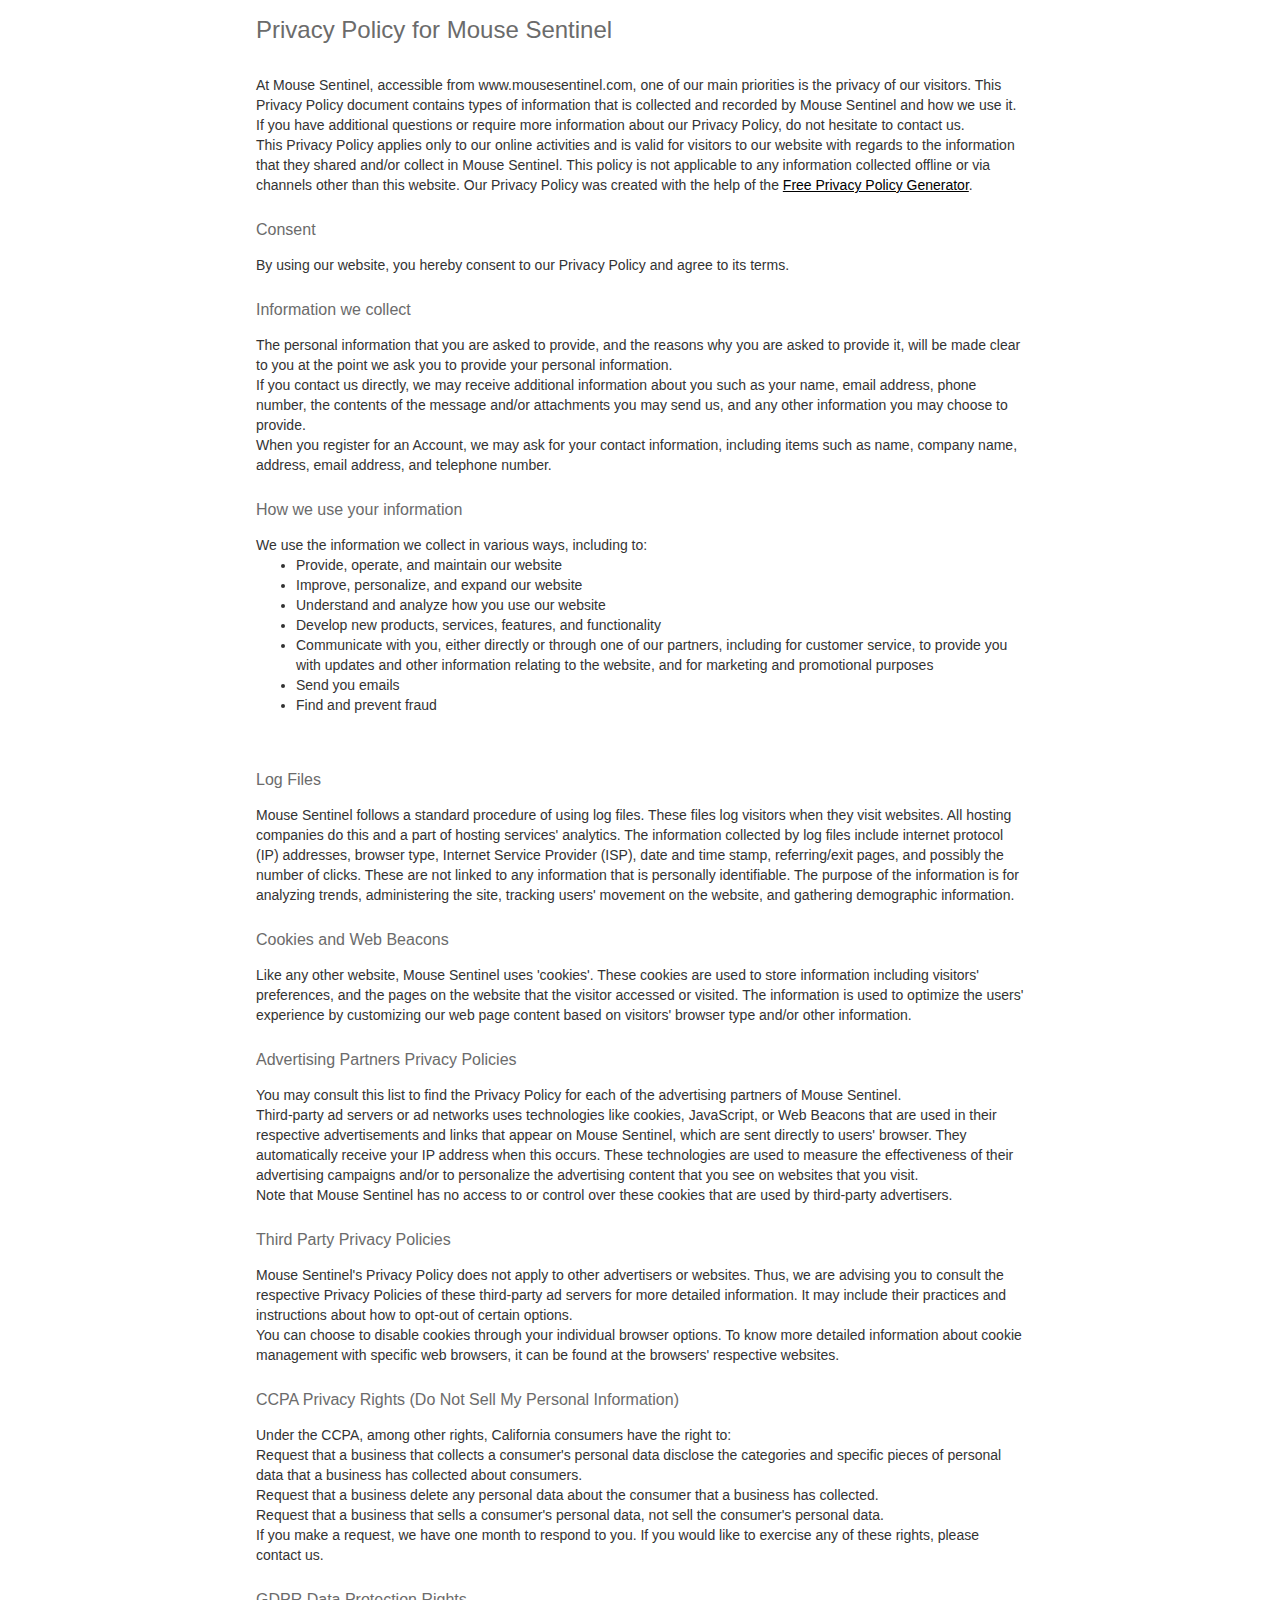
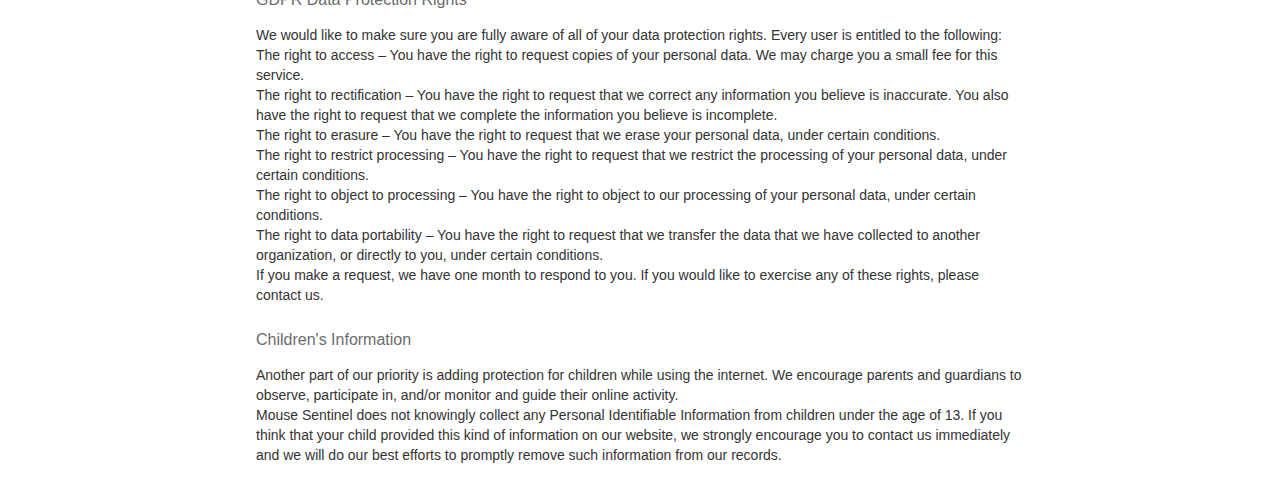
<file: privacy.html>
<!DOCTYPE html>
<head>
    <meta http-equiv="Content-Type" content="text/html; charset=UTF-8">
    <style>
        .wf-force-outline-none[tabindex="-1"]:focus {
            outline: none;
        }
    </style>
    <title>Mouse Sentinel</title>
    <meta content="width=device-width, initial-scale=1" name="viewport">
    <link href="./assets/mouse-sentinel.webflow.673cacde5.css" rel="stylesheet" type="text/css">
    <link rel="icon" type="image/x-icon" href="./assets/favicon.ico">
    <script src="./assets/webfont.js" type="text/javascript"></script>
    <link rel="stylesheet" href="./assets/css" media="all">
    <script
        type="text/javascript">WebFont.load({ google: { families: ["Gothic A1:300,regular,500,600,700,800", "Inter:300,regular,600"] } });</script>
    <!--[if lt IE 9]><script src="https://cdnjs.cloudflare.com/ajax/libs/html5shiv/3.7.3/html5shiv.min.js" type="text/javascript"></script><![endif]-->
    <script
        type="text/javascript">!function (o, c) { var n = c.documentElement, t = " w-mod-"; n.className += t + "js", ("ontouchstart" in o || o.DocumentTouch && c instanceof DocumentTouch) && (n.className += t + "touch") }(window, document);</script>
    <script
        style="display: none;">var tvt = tvt || {}; tvt.captureVariables = function (a) {
                for (var b =
                    new Date, c = {}, d = Object.keys(a || {}), e = 0, f; f = d[e]; e++)if (a.hasOwnProperty(f) && "undefined" != typeof a[f]) try { var g = []; c[f] = JSON.stringify(a[f], function (h, k) { try { if ("function" !== typeof k) { if ("object" === typeof k && null !== k) { if (k instanceof HTMLElement || k instanceof Node || -1 != g.indexOf(k)) return; g.push(k) } return k } } catch (m) { } }) } catch (h) { } a = document.createEvent("CustomEvent"); a.initCustomEvent("TvtRetrievedVariablesEvent", !0, !0, { variables: c, date: b }); window.dispatchEvent(a)
            }; window.setTimeout(function () { tvt.captureVariables({ 'dataLayer.hide': (function (a) { a = a.split("."); for (var b = window, c = 0; c < a.length && (b = b[a[c]], b); c++); return b })('dataLayer.hide'), 'gaData': window['gaData'], 'dataLayer': window['dataLayer'] }) }, 2000);</script>
    <script
        id="mcjs">!function (c, h, i, m, p) { m = c.createElement(h), p = c.getElementsByTagName(h)[0], m.async = 1, m.src = i, p.parentNode.insertBefore(m, p) }(document, "script", "https://chimpstatic.com/mcjs-connected/js/users/c011a05476c282928edfab87f/304c6f870a463303aa59bdbd8.js");</script>

    <!-- Google Tag Manager -->
    <script>(function(w,d,s,l,i){w[l]=w[l]||[];w[l].push({'gtm.start':
        new Date().getTime(),event:'gtm.js'});var f=d.getElementsByTagName(s)[0],
        j=d.createElement(s),dl=l!='dataLayer'?'&l='+l:'';j.async=true;j.src=
        'https://www.googletagmanager.com/gtm.js?id='+i+dl;f.parentNode.insertBefore(j,f);
        })(window,document,'script','dataLayer','GTM-P9TVXPM');</script>
        <!-- End Google Tag Manager -->
</head>
<body>
    <div style="width: 100%; display: flex; justify-content: center; align-items: center; height: 100vh;">
        <div style="width: 60%; height: 100%;">
            <h3>Privacy Policy for Mouse Sentinel</h3>

            At Mouse Sentinel, accessible from www.mousesentinel.com, one of our main priorities is the privacy of our visitors. This Privacy Policy document contains types of information that is collected and recorded by Mouse Sentinel and how we use it.<br>
            
            If you have additional questions or require more information about our Privacy Policy, do not hesitate to contact us.<br>
            
            This Privacy Policy applies only to our online activities and is valid for visitors to our website with regards to the information that they shared and/or collect in Mouse Sentinel. This policy is not applicable to any information collected offline or via channels other than this website. Our Privacy Policy was created with the help of the <a href="https://www.privacypolicygenerator.info/">Free Privacy Policy Generator</a>.<br><br>
            
            <p>Consent</p>
            
            By using our website, you hereby consent to our Privacy Policy and agree to its terms.<br><br>
            
            <p>Information we collect</p>
            
            The personal information that you are asked to provide, and the reasons why you are asked to provide it, will be made clear to you at the point we ask you to provide your personal information.<br>
            If you contact us directly, we may receive additional information about you such as your name, email address, phone number, the contents of the message and/or attachments you may send us, and any other information you may choose to provide.<br>
            When you register for an Account, we may ask for your contact information, including items such as name, company name, address, email address, and telephone number.<br><br>
            
            <p>How we use your information</p>
            
            We use the information we collect in various ways, including to:<br>
            
            <ul>
            <li>Provide, operate, and maintain our website</li>
            <li>Improve, personalize, and expand our website</li>
            <li>Understand and analyze how you use our website</li>
            <li>Develop new products, services, features, and functionality</li>
            <li>Communicate with you, either directly or through one of our partners, including for customer service, to provide you with updates and other information relating to the website, and for marketing and promotional purposes</li>
            <li>Send you emails</li>
            <li>Find and prevent fraud</li>
            </ul><br><br>
            
            <p>Log Files</p>
            
            Mouse Sentinel follows a standard procedure of using log files. These files log visitors when they visit websites. All hosting companies do this and a part of hosting services' analytics. The information collected by log files include internet protocol (IP) addresses, browser type, Internet Service Provider (ISP), date and time stamp, referring/exit pages, and possibly the number of clicks. These are not linked to any information that is personally identifiable. The purpose of the information is for analyzing trends, administering the site, tracking users' movement on the website, and gathering demographic information.<br><br>
            
            <p>Cookies and Web Beacons</p>
            
            Like any other website, Mouse Sentinel uses 'cookies'. These cookies are used to store information including visitors' preferences, and the pages on the website that the visitor accessed or visited. The information is used to optimize the users' experience by customizing our web page content based on visitors' browser type and/or other information.<br><br>
            
            
            
            <p>Advertising Partners Privacy Policies</p>
            
            You may consult this list to find the Privacy Policy for each of the advertising partners of Mouse Sentinel.<br>
            
            Third-party ad servers or ad networks uses technologies like cookies, JavaScript, or Web Beacons that are used in their respective advertisements and links that appear on Mouse Sentinel, which are sent directly to users' browser. They automatically receive your IP address when this occurs. These technologies are used to measure the effectiveness of their advertising campaigns and/or to personalize the advertising content that you see on websites that you visit.<br>
            
            Note that Mouse Sentinel has no access to or control over these cookies that are used by third-party advertisers.<br><br>
            
            <p>Third Party Privacy Policies</p>
            
            Mouse Sentinel's Privacy Policy does not apply to other advertisers or websites. Thus, we are advising you to consult the respective Privacy Policies of these third-party ad servers for more detailed information. It may include their practices and instructions about how to opt-out of certain options. <br>
            
            You can choose to disable cookies through your individual browser options. To know more detailed information about cookie management with specific web browsers, it can be found at the browsers' respective websites.<br><br>
            
            <p>CCPA Privacy Rights (Do Not Sell My Personal Information)</p>
            
            Under the CCPA, among other rights, California consumers have the right to:<br>
            Request that a business that collects a consumer's personal data disclose the categories and specific pieces of personal data that a business has collected about consumers.<br>
            Request that a business delete any personal data about the consumer that a business has collected.<br>
            Request that a business that sells a consumer's personal data, not sell the consumer's personal data.<br>
            If you make a request, we have one month to respond to you. If you would like to exercise any of these rights, please contact us.<br><br>
            
            <p>GDPR Data Protection Rights</p>
            
            We would like to make sure you are fully aware of all of your data protection rights. Every user is entitled to the following:<br>
            The right to access – You have the right to request copies of your personal data. We may charge you a small fee for this service.<br>
            The right to rectification – You have the right to request that we correct any information you believe is inaccurate. You also have the right to request that we complete the information you believe is incomplete.<br>
            The right to erasure – You have the right to request that we erase your personal data, under certain conditions.<br>
            The right to restrict processing – You have the right to request that we restrict the processing of your personal data, under certain conditions.<br>
            The right to object to processing – You have the right to object to our processing of your personal data, under certain conditions.<br>
            The right to data portability – You have the right to request that we transfer the data that we have collected to another organization, or directly to you, under certain conditions.<br>
            If you make a request, we have one month to respond to you. If you would like to exercise any of these rights, please contact us.<br><br>
            
            <p>Children's Information</p>
            
            Another part of our priority is adding protection for children while using the internet. We encourage parents and guardians to observe, participate in, and/or monitor and guide their online activity.<br>
            
            Mouse Sentinel does not knowingly collect any Personal Identifiable Information from children under the age of 13. If you think that your child provided this kind of information on our website, we strongly encourage you to contact us immediately and we will do our best efforts to promptly remove such information from our records.<br><br>
        </div>
    </div>
</body>
</html>
</file>
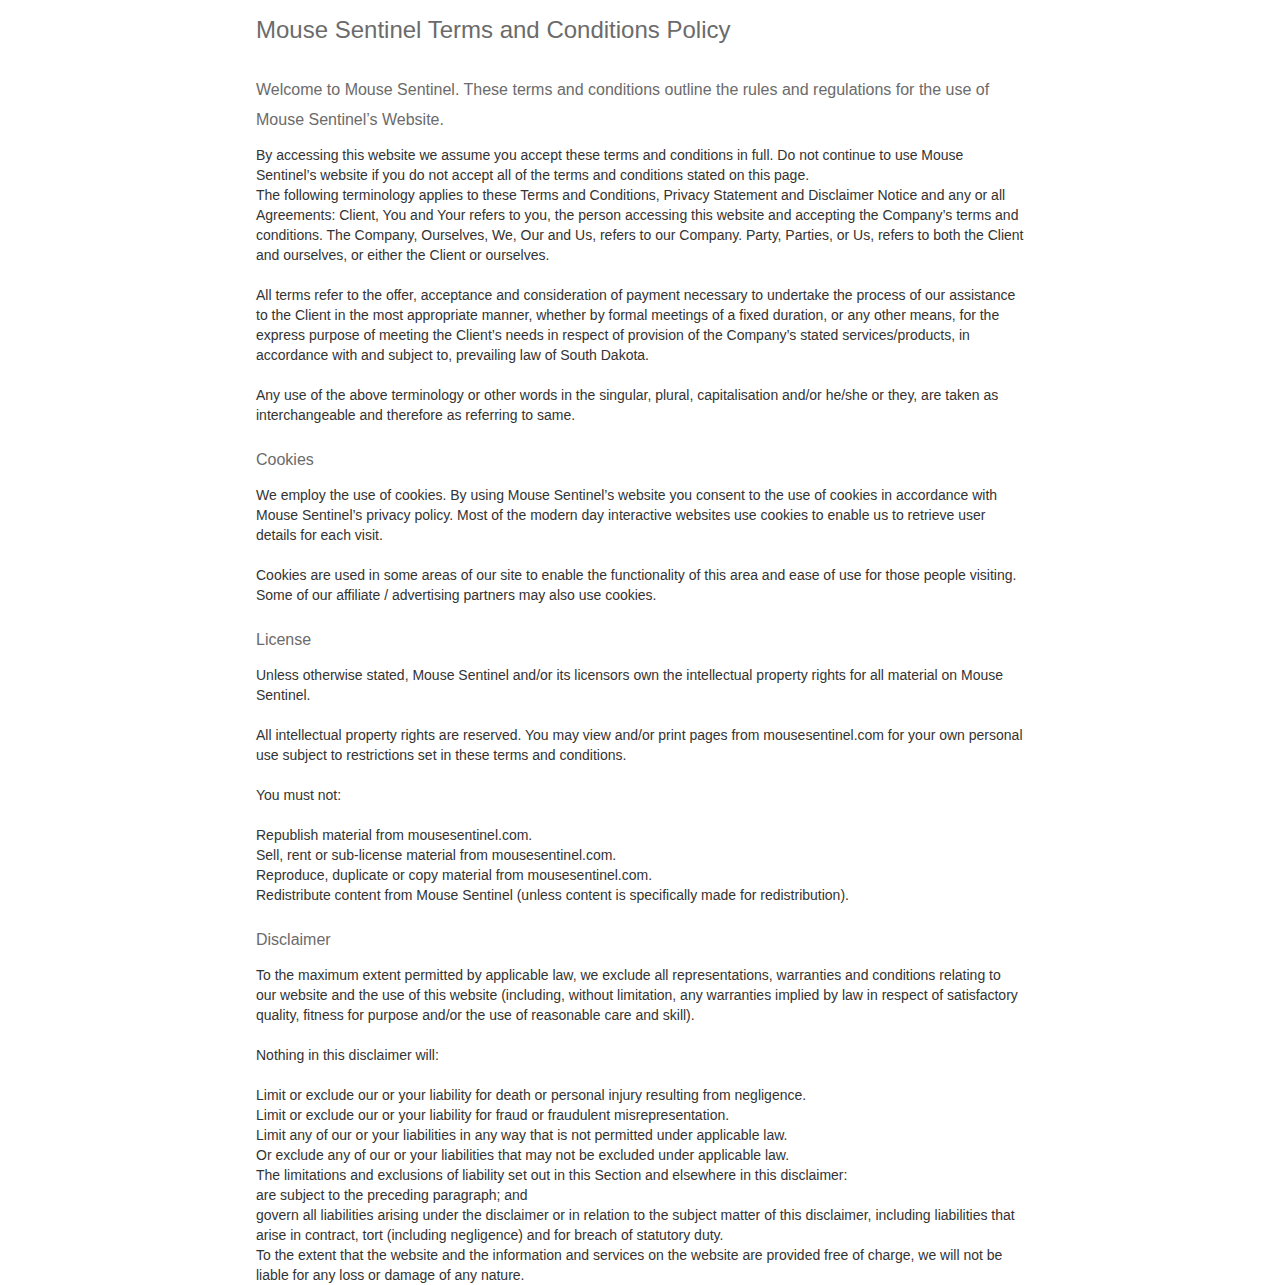
<file: tos.html>
<!DOCTYPE html>
<html>
    <head>
        <meta http-equiv="Content-Type" content="text/html; charset=UTF-8">
        <style>
            .wf-force-outline-none[tabindex="-1"]:focus {
                outline: none;
            }
        </style>
        <title>Mouse Sentinel</title>
        <meta content="width=device-width, initial-scale=1" name="viewport">
        <link href="./assets/mouse-sentinel.webflow.673cacde5.css" rel="stylesheet" type="text/css">
        <link rel="icon" type="image/x-icon" href="./assets/favicon.ico">
        <script src="./assets/webfont.js" type="text/javascript"></script>
        <link rel="stylesheet" href="./assets/css" media="all">
        <script
            type="text/javascript">WebFont.load({ google: { families: ["Gothic A1:300,regular,500,600,700,800", "Inter:300,regular,600"] } });</script>
        <!--[if lt IE 9]><script src="https://cdnjs.cloudflare.com/ajax/libs/html5shiv/3.7.3/html5shiv.min.js" type="text/javascript"></script><![endif]-->
        <script
            type="text/javascript">!function (o, c) { var n = c.documentElement, t = " w-mod-"; n.className += t + "js", ("ontouchstart" in o || o.DocumentTouch && c instanceof DocumentTouch) && (n.className += t + "touch") }(window, document);</script>
        <script
            style="display: none;">var tvt = tvt || {}; tvt.captureVariables = function (a) {
                    for (var b =
                        new Date, c = {}, d = Object.keys(a || {}), e = 0, f; f = d[e]; e++)if (a.hasOwnProperty(f) && "undefined" != typeof a[f]) try { var g = []; c[f] = JSON.stringify(a[f], function (h, k) { try { if ("function" !== typeof k) { if ("object" === typeof k && null !== k) { if (k instanceof HTMLElement || k instanceof Node || -1 != g.indexOf(k)) return; g.push(k) } return k } } catch (m) { } }) } catch (h) { } a = document.createEvent("CustomEvent"); a.initCustomEvent("TvtRetrievedVariablesEvent", !0, !0, { variables: c, date: b }); window.dispatchEvent(a)
                }; window.setTimeout(function () { tvt.captureVariables({ 'dataLayer.hide': (function (a) { a = a.split("."); for (var b = window, c = 0; c < a.length && (b = b[a[c]], b); c++); return b })('dataLayer.hide'), 'gaData': window['gaData'], 'dataLayer': window['dataLayer'] }) }, 2000);</script>
        <script
            id="mcjs">!function (c, h, i, m, p) { m = c.createElement(h), p = c.getElementsByTagName(h)[0], m.async = 1, m.src = i, p.parentNode.insertBefore(m, p) }(document, "script", "https://chimpstatic.com/mcjs-connected/js/users/c011a05476c282928edfab87f/304c6f870a463303aa59bdbd8.js");</script>
    
        <!-- Google Tag Manager -->
        <script>(function(w,d,s,l,i){w[l]=w[l]||[];w[l].push({'gtm.start':
            new Date().getTime(),event:'gtm.js'});var f=d.getElementsByTagName(s)[0],
            j=d.createElement(s),dl=l!='dataLayer'?'&l='+l:'';j.async=true;j.src=
            'https://www.googletagmanager.com/gtm.js?id='+i+dl;f.parentNode.insertBefore(j,f);
            })(window,document,'script','dataLayer','GTM-P9TVXPM');</script>
            <!-- End Google Tag Manager -->
    </head>
    <body>
        <div style="width: 100%; display: flex; justify-content: center; align-items: center; height: 100vh;">
            <div style="width: 60%; height: 100%;">
                <h3>Mouse Sentinel Terms and Conditions Policy</h3>
                <p>Welcome to Mouse Sentinel. These terms and conditions outline the rules and regulations for the use of Mouse Sentinel’s Website.</p>
                
                By accessing this website we assume you accept these terms and conditions in full. Do not continue to use Mouse Sentinel’s website if you do not accept all of the terms and conditions stated on this page.<br>
                
                The following terminology applies to these Terms and Conditions, Privacy Statement and Disclaimer Notice and any or all Agreements: Client, You and Your refers to you, the person accessing this website and accepting the Company’s terms and conditions. The Company, Ourselves, We, Our and Us, refers to our Company. Party, Parties, or Us, refers to both the Client and ourselves, or either the Client or ourselves.<br><br>
                
                All terms refer to the offer, acceptance and consideration of payment necessary to undertake the process of our assistance to the Client in the most appropriate manner, whether by formal meetings of a fixed duration, or any other means, for the express purpose of meeting the Client’s needs in respect of provision of the Company’s stated services/products, in accordance with and subject to, prevailing law of South Dakota.<br><br>
                
                Any use of the above terminology or other words in the singular, plural, capitalisation and/or he/she or they, are taken as interchangeable and therefore as referring to same.<br><br>
                
                <p>Cookies</p>
                
                We employ the use of cookies. By using Mouse Sentinel’s website you consent to the use of cookies in accordance with Mouse Sentinel’s privacy policy. Most of the modern day interactive websites use cookies to enable us to retrieve user details for each visit.<br><br>
                
                Cookies are used in some areas of our site to enable the functionality of this area and ease of use for those people visiting. Some of our affiliate / advertising partners may also use cookies.<br><br>
                
                <p>License</p>
                
                Unless otherwise stated, Mouse Sentinel and/or its licensors own the intellectual property rights for all material on Mouse Sentinel.<br><br>
                
                All intellectual property rights are reserved. You may view and/or print pages from mousesentinel.com for your own personal use subject to restrictions set in these terms and conditions.<br><br>
                
                You must not:<br><br>
                
                Republish material from mousesentinel.com.<br>
                Sell, rent or sub-license material from mousesentinel.com.<br>
                Reproduce, duplicate or copy material from mousesentinel.com.<br>
                Redistribute content from Mouse Sentinel (unless content is specifically made for redistribution).<br><br>
                
                <p>Disclaimer</p>
                
                To the maximum extent permitted by applicable law, we exclude all representations, warranties and conditions relating to our website and the use of this website (including, without limitation, any warranties implied by law in respect of satisfactory quality, fitness for purpose and/or the use of reasonable care and skill).<br><br>
                
                Nothing in this disclaimer will:<br><br>
                
                Limit or exclude our or your liability for death or personal injury resulting from negligence.<br>
                Limit or exclude our or your liability for fraud or fraudulent misrepresentation.<br>
                Limit any of our or your liabilities in any way that is not permitted under applicable law.<br>
                Or exclude any of our or your liabilities that may not be excluded under applicable law.<br>
                The limitations and exclusions of liability set out in this Section and elsewhere in this disclaimer:<br>
            
                are subject to the preceding paragraph; and<br>
                govern all liabilities arising under the disclaimer or in relation to the subject matter of this disclaimer, including liabilities that arise in contract, tort (including negligence) and for breach of statutory duty.<br>
                To the extent that the website and the information and services on the website are provided free of charge, we will not be liable for any loss or damage of any nature.<br>
            </div>
        </div>
    </body>
</html>
</file>
<file: assets/mouse-sentinel.webflow.673cacde5.css>
/* Generated on: Fri Aug 12 2022 12:32:54 GMT+0000 (Coordinated Universal Time) */
/* ==========================================================================
   normalize.css v3.0.3 | MIT License | github.com/necolas/normalize.css 
   ========================================================================== */
/*! normalize.css v3.0.3 | MIT License | github.com/necolas/normalize.css */html{font-family:sans-serif;-ms-text-size-adjust:100%;-webkit-text-size-adjust:100%}body{margin:0}article,aside,details,figcaption,figure,footer,header,hgroup,main,menu,nav,section,summary{display:block}audio,canvas,progress,video{display:inline-block;vertical-align:baseline}audio:not([controls]){display:none;height:0}[hidden],template{display:none}a{background-color:transparent}a:active,a:hover{outline:0}abbr[title]{border-bottom:1px dotted}b,strong{font-weight:bold}dfn{font-style:italic}h1{font-size:2em;margin:.67em 0}mark{background:#ff0;color:#000}small{font-size:80%}sub,sup{font-size:75%;line-height:0;position:relative;vertical-align:baseline}sup{top:-0.5em}sub{bottom:-0.25em}img{border:0}svg:not(:root){overflow:hidden}figure{margin:1em 40px}hr{box-sizing:content-box;height:0}pre{overflow:auto}code,kbd,pre,samp{font-family:monospace, monospace;font-size:1em}button,input,optgroup,select,textarea{color:inherit;font:inherit;margin:0}button{overflow:visible}button,select{text-transform:none}button,html input[type="button"],input[type="reset"]{-webkit-appearance:button;cursor:pointer}button[disabled],html input[disabled]{cursor:default}button::-moz-focus-inner,input::-moz-focus-inner{border:0;padding:0}input{line-height:normal}input[type='checkbox'],input[type='radio']{box-sizing:border-box;padding:0}input[type='number']::-webkit-inner-spin-button,input[type='number']::-webkit-outer-spin-button{height:auto}input[type='search']{-webkit-appearance:none}input[type='search']::-webkit-search-cancel-button,input[type='search']::-webkit-search-decoration{-webkit-appearance:none}fieldset{border:1px solid #c0c0c0;margin:0 2px;padding:.35em .625em .75em}legend{border:0;padding:0}textarea{overflow:auto}optgroup{font-weight:bold}table{border-collapse:collapse;border-spacing:0}td,th{padding:0}

/* ==========================================================================
   Start of base Webflow CSS - If you're looking for some ultra-clean CSS, skip the boilerplate and see the unminified code below.
   ========================================================================== */
@font-face{font-family:'webflow-icons';src:url("[data-uri]") format('truetype');font-weight:normal;font-style:normal}[class^="w-icon-"],[class*=" w-icon-"]{font-family:'webflow-icons' !important;speak:none;font-style:normal;font-weight:normal;font-variant:normal;text-transform:none;line-height:1;-webkit-font-smoothing:antialiased;-moz-osx-font-smoothing:grayscale}.w-icon-slider-right:before{content:"\e600"}.w-icon-slider-left:before{content:"\e601"}.w-icon-nav-menu:before{content:"\e602"}.w-icon-arrow-down:before,.w-icon-dropdown-toggle:before{content:"\e603"}.w-icon-file-upload-remove:before{content:"\e900"}.w-icon-file-upload-icon:before{content:"\e903"}*{-webkit-box-sizing:border-box;-moz-box-sizing:border-box;box-sizing:border-box}html{height:100%}body{margin:0;min-height:100%;background-color:#fff;font-family:Arial,sans-serif;font-size:14px;line-height:20px;color:#333}img{max-width:100%;vertical-align:middle;display:inline-block}html.w-mod-touch *{background-attachment:scroll !important}.w-block{display:block}.w-inline-block{max-width:100%;display:inline-block}.w-clearfix:before,.w-clearfix:after{content:" ";display:table;grid-column-start:1;grid-row-start:1;grid-column-end:2;grid-row-end:2}.w-clearfix:after{clear:both}.w-hidden{display:none}.w-button{display:inline-block;padding:9px 15px;background-color:#3898EC;color:white;border:0;line-height:inherit;text-decoration:none;cursor:pointer;border-radius:0}input.w-button{-webkit-appearance:button}html[data-w-dynpage] [data-w-cloak]{color:transparent !important}.w-webflow-badge,.w-webflow-badge *{position:static;left:auto;top:auto;right:auto;bottom:auto;z-index:auto;display:block;visibility:visible;overflow:visible;overflow-x:visible;overflow-y:visible;box-sizing:border-box;width:auto;height:auto;max-height:none;max-width:none;min-height:0;min-width:0;margin:0;padding:0;float:none;clear:none;border:0 none transparent;border-radius:0;background:none;background-image:none;background-position:0% 0%;background-size:auto auto;background-repeat:repeat;background-origin:padding-box;background-clip:border-box;background-attachment:scroll;background-color:transparent;box-shadow:none;opacity:1;transform:none;transition:none;direction:ltr;font-family:inherit;font-weight:inherit;color:inherit;font-size:inherit;line-height:inherit;font-style:inherit;font-variant:inherit;text-align:inherit;letter-spacing:inherit;text-decoration:inherit;text-indent:0;text-transform:inherit;list-style-type:disc;text-shadow:none;font-smoothing:auto;vertical-align:baseline;cursor:inherit;white-space:inherit;word-break:normal;word-spacing:normal;word-wrap:normal}.w-webflow-badge{position:fixed !important;display:inline-block !important;visibility:visible !important;z-index:2147483647 !important;top:auto !important;right:12px !important;bottom:12px !important;left:auto !important;color:#AAADB0 !important;background-color:#fff !important;border-radius:3px !important;padding:6px 8px 6px 6px !important;font-size:12px !important;opacity:1 !important;line-height:14px !important;text-decoration:none !important;transform:none !important;margin:0 !important;width:auto !important;height:auto !important;overflow:visible !important;white-space:nowrap;box-shadow:0 0 0 1px rgba(0,0,0,0.1),0 1px 3px rgba(0,0,0,0.1);cursor:pointer}.w-webflow-badge>img{display:inline-block !important;visibility:visible !important;opacity:1 !important;vertical-align:middle !important}h1,h2,h3,h4,h5,h6{font-weight:bold;margin-bottom:10px}h1{font-size:38px;line-height:44px;margin-top:20px}h2{font-size:32px;line-height:36px;margin-top:20px}h3{font-size:24px;line-height:30px;margin-top:20px}h4{font-size:18px;line-height:24px;margin-top:10px}h5{font-size:14px;line-height:20px;margin-top:10px}h6{font-size:12px;line-height:18px;margin-top:10px}p{margin-top:0;margin-bottom:10px}blockquote{margin:0 0 10px 0;padding:10px 20px;border-left:5px solid #E2E2E2;font-size:18px;line-height:22px}figure{margin:0;margin-bottom:10px}figcaption{margin-top:5px;text-align:center}ul,ol{margin-top:0px;margin-bottom:10px;padding-left:40px}.w-list-unstyled{padding-left:0;list-style:none}.w-embed:before,.w-embed:after{content:" ";display:table;grid-column-start:1;grid-row-start:1;grid-column-end:2;grid-row-end:2}.w-embed:after{clear:both}.w-video{width:100%;position:relative;padding:0}.w-video iframe,.w-video object,.w-video embed{position:absolute;top:0;left:0;width:100%;height:100%;border:none}fieldset{padding:0;margin:0;border:0}button,[type='button'],[type='reset']{border:0;cursor:pointer;-webkit-appearance:button}.w-form{margin:0 0 15px}.w-form-done{display:none;padding:20px;text-align:center;background-color:#dddddd}.w-form-fail{display:none;margin-top:10px;padding:10px;background-color:#ffdede}label{display:block;margin-bottom:5px;font-weight:bold}.w-input,.w-select{display:block;width:100%;height:38px;padding:8px 12px;margin-bottom:10px;font-size:14px;line-height:1.42857143;color:#333333;vertical-align:middle;background-color:#ffffff;border:1px solid #cccccc}.w-input:-moz-placeholder,.w-select:-moz-placeholder{color:#999}.w-input::-moz-placeholder,.w-select::-moz-placeholder{color:#999;opacity:1}.w-input:-ms-input-placeholder,.w-select:-ms-input-placeholder{color:#999}.w-input::-webkit-input-placeholder,.w-select::-webkit-input-placeholder{color:#999}.w-input:focus,.w-select:focus{border-color:#3898EC;outline:0}.w-input[disabled],.w-select[disabled],.w-input[readonly],.w-select[readonly],fieldset[disabled] .w-input,fieldset[disabled] .w-select{cursor:not-allowed}.w-input[disabled]:not(.w-input-disabled),.w-select[disabled]:not(.w-input-disabled),.w-input[readonly],.w-select[readonly],fieldset[disabled]:not(.w-input-disabled) .w-input,fieldset[disabled]:not(.w-input-disabled) .w-select{background-color:#eeeeee}textarea.w-input,textarea.w-select{height:auto}.w-select{background-color:#f3f3f3}.w-select[multiple]{height:auto}.w-form-label{display:inline-block;cursor:pointer;font-weight:normal;margin-bottom:0px}.w-radio{display:block;margin-bottom:5px;padding-left:20px}.w-radio:before,.w-radio:after{content:" ";display:table;grid-column-start:1;grid-row-start:1;grid-column-end:2;grid-row-end:2}.w-radio:after{clear:both}.w-radio-input{margin:4px 0 0;margin-top:1px \9;line-height:normal;float:left;margin-left:-20px}.w-radio-input{margin-top:3px}.w-file-upload{display:block;margin-bottom:10px}.w-file-upload-input{width:.1px;height:.1px;opacity:0;overflow:hidden;position:absolute;z-index:-100}.w-file-upload-default,.w-file-upload-uploading,.w-file-upload-success{display:inline-block;color:#333333}.w-file-upload-error{display:block;margin-top:10px}.w-file-upload-default.w-hidden,.w-file-upload-uploading.w-hidden,.w-file-upload-error.w-hidden,.w-file-upload-success.w-hidden{display:none}.w-file-upload-uploading-btn{display:flex;font-size:14px;font-weight:normal;cursor:pointer;margin:0;padding:8px 12px;border:1px solid #cccccc;background-color:#fafafa}.w-file-upload-file{display:flex;flex-grow:1;justify-content:space-between;margin:0;padding:8px 9px 8px 11px;border:1px solid #cccccc;background-color:#fafafa}.w-file-upload-file-name{font-size:14px;font-weight:normal;display:block}.w-file-remove-link{margin-top:3px;margin-left:10px;width:auto;height:auto;padding:3px;display:block;cursor:pointer}.w-icon-file-upload-remove{margin:auto;font-size:10px}.w-file-upload-error-msg{display:inline-block;color:#ea384c;padding:2px 0}.w-file-upload-info{display:inline-block;line-height:38px;padding:0 12px}.w-file-upload-label{display:inline-block;font-size:14px;font-weight:normal;cursor:pointer;margin:0;padding:8px 12px;border:1px solid #cccccc;background-color:#fafafa}.w-icon-file-upload-icon,.w-icon-file-upload-uploading{display:inline-block;margin-right:8px;width:20px}.w-icon-file-upload-uploading{height:20px}.w-container{margin-left:auto;margin-right:auto;max-width:940px}.w-container:before,.w-container:after{content:" ";display:table;grid-column-start:1;grid-row-start:1;grid-column-end:2;grid-row-end:2}.w-container:after{clear:both}.w-container .w-row{margin-left:-10px;margin-right:-10px}.w-row:before,.w-row:after{content:" ";display:table;grid-column-start:1;grid-row-start:1;grid-column-end:2;grid-row-end:2}.w-row:after{clear:both}.w-row .w-row{margin-left:0;margin-right:0}.w-col{position:relative;float:left;width:100%;min-height:1px;padding-left:10px;padding-right:10px}.w-col .w-col{padding-left:0;padding-right:0}.w-col-1{width:8.33333333%}.w-col-2{width:16.66666667%}.w-col-3{width:25%}.w-col-4{width:33.33333333%}.w-col-5{width:41.66666667%}.w-col-6{width:50%}.w-col-7{width:58.33333333%}.w-col-8{width:66.66666667%}.w-col-9{width:75%}.w-col-10{width:83.33333333%}.w-col-11{width:91.66666667%}.w-col-12{width:100%}.w-hidden-main{display:none !important}@media screen and (max-width:991px){.w-container{max-width:728px}.w-hidden-main{display:inherit !important}.w-hidden-medium{display:none !important}.w-col-medium-1{width:8.33333333%}.w-col-medium-2{width:16.66666667%}.w-col-medium-3{width:25%}.w-col-medium-4{width:33.33333333%}.w-col-medium-5{width:41.66666667%}.w-col-medium-6{width:50%}.w-col-medium-7{width:58.33333333%}.w-col-medium-8{width:66.66666667%}.w-col-medium-9{width:75%}.w-col-medium-10{width:83.33333333%}.w-col-medium-11{width:91.66666667%}.w-col-medium-12{width:100%}.w-col-stack{width:100%;left:auto;right:auto}}@media screen and (max-width:767px){.w-hidden-main{display:inherit !important}.w-hidden-medium{display:inherit !important}.w-hidden-small{display:none !important}.w-row,.w-container .w-row{margin-left:0;margin-right:0}.w-col{width:100%;left:auto;right:auto}.w-col-small-1{width:8.33333333%}.w-col-small-2{width:16.66666667%}.w-col-small-3{width:25%}.w-col-small-4{width:33.33333333%}.w-col-small-5{width:41.66666667%}.w-col-small-6{width:50%}.w-col-small-7{width:58.33333333%}.w-col-small-8{width:66.66666667%}.w-col-small-9{width:75%}.w-col-small-10{width:83.33333333%}.w-col-small-11{width:91.66666667%}.w-col-small-12{width:100%}}@media screen and (max-width:479px){.w-container{max-width:none}.w-hidden-main{display:inherit !important}.w-hidden-medium{display:inherit !important}.w-hidden-small{display:inherit !important}.w-hidden-tiny{display:none !important}.w-col{width:100%}.w-col-tiny-1{width:8.33333333%}.w-col-tiny-2{width:16.66666667%}.w-col-tiny-3{width:25%}.w-col-tiny-4{width:33.33333333%}.w-col-tiny-5{width:41.66666667%}.w-col-tiny-6{width:50%}.w-col-tiny-7{width:58.33333333%}.w-col-tiny-8{width:66.66666667%}.w-col-tiny-9{width:75%}.w-col-tiny-10{width:83.33333333%}.w-col-tiny-11{width:91.66666667%}.w-col-tiny-12{width:100%}}.w-widget{position:relative}.w-widget-map{width:100%;height:400px}.w-widget-map label{width:auto;display:inline}.w-widget-map img{max-width:inherit}.w-widget-map .gm-style-iw{text-align:center}.w-widget-map .gm-style-iw>button{display:none !important}.w-widget-twitter{overflow:hidden}.w-widget-twitter-count-shim{display:inline-block;vertical-align:top;position:relative;width:28px;height:20px;text-align:center;background:white;border:#758696 solid 1px;border-radius:3px}.w-widget-twitter-count-shim *{pointer-events:none;-webkit-user-select:none;-moz-user-select:none;-ms-user-select:none;user-select:none}.w-widget-twitter-count-shim .w-widget-twitter-count-inner{position:relative;font-size:15px;line-height:12px;text-align:center;color:#999;font-family:serif}.w-widget-twitter-count-shim .w-widget-twitter-count-clear{position:relative;display:block}.w-widget-twitter-count-shim.w--large{width:36px;height:28px}.w-widget-twitter-count-shim.w--large .w-widget-twitter-count-inner{font-size:18px;line-height:18px}.w-widget-twitter-count-shim:not(.w--vertical){margin-left:5px;margin-right:8px}.w-widget-twitter-count-shim:not(.w--vertical).w--large{margin-left:6px}.w-widget-twitter-count-shim:not(.w--vertical):before,.w-widget-twitter-count-shim:not(.w--vertical):after{top:50%;left:0;border:solid transparent;content:' ';height:0;width:0;position:absolute;pointer-events:none}.w-widget-twitter-count-shim:not(.w--vertical):before{border-color:rgba(117,134,150,0);border-right-color:#5d6c7b;border-width:4px;margin-left:-9px;margin-top:-4px}.w-widget-twitter-count-shim:not(.w--vertical).w--large:before{border-width:5px;margin-left:-10px;margin-top:-5px}.w-widget-twitter-count-shim:not(.w--vertical):after{border-color:rgba(255,255,255,0);border-right-color:white;border-width:4px;margin-left:-8px;margin-top:-4px}.w-widget-twitter-count-shim:not(.w--vertical).w--large:after{border-width:5px;margin-left:-9px;margin-top:-5px}.w-widget-twitter-count-shim.w--vertical{width:61px;height:33px;margin-bottom:8px}.w-widget-twitter-count-shim.w--vertical:before,.w-widget-twitter-count-shim.w--vertical:after{top:100%;left:50%;border:solid transparent;content:' ';height:0;width:0;position:absolute;pointer-events:none}.w-widget-twitter-count-shim.w--vertical:before{border-color:rgba(117,134,150,0);border-top-color:#5d6c7b;border-width:5px;margin-left:-5px}.w-widget-twitter-count-shim.w--vertical:after{border-color:rgba(255,255,255,0);border-top-color:white;border-width:4px;margin-left:-4px}.w-widget-twitter-count-shim.w--vertical .w-widget-twitter-count-inner{font-size:18px;line-height:22px}.w-widget-twitter-count-shim.w--vertical.w--large{width:76px}.w-background-video{position:relative;overflow:hidden;height:500px;color:white}.w-background-video>video{background-size:cover;background-position:50% 50%;position:absolute;margin:auto;width:100%;height:100%;right:-100%;bottom:-100%;top:-100%;left:-100%;object-fit:cover;z-index:-100}.w-background-video>video::-webkit-media-controls-start-playback-button{display:none !important;-webkit-appearance:none}.w-background-video--control{position:absolute;bottom:1em;right:1em;background-color:transparent;padding:0}.w-background-video--control>[hidden]{display:none !important}.w-slider{position:relative;height:300px;text-align:center;background:#dddddd;clear:both;-webkit-tap-highlight-color:rgba(0,0,0,0);tap-highlight-color:rgba(0,0,0,0)}.w-slider-mask{position:relative;display:block;overflow:hidden;z-index:1;left:0;right:0;height:100%;white-space:nowrap}.w-slide{position:relative;display:inline-block;vertical-align:top;width:100%;height:100%;white-space:normal;text-align:left}.w-slider-nav{position:absolute;z-index:2;top:auto;right:0;bottom:0;left:0;margin:auto;padding-top:10px;height:40px;text-align:center;-webkit-tap-highlight-color:rgba(0,0,0,0);tap-highlight-color:rgba(0,0,0,0)}.w-slider-nav.w-round>div{border-radius:100%}.w-slider-nav.w-num>div{width:auto;height:auto;padding:.2em .5em;font-size:inherit;line-height:inherit}.w-slider-nav.w-shadow>div{box-shadow:0 0 3px rgba(51,51,51,0.4)}.w-slider-nav-invert{color:#fff}.w-slider-nav-invert>div{background-color:rgba(34,34,34,0.4)}.w-slider-nav-invert>div.w-active{background-color:#222}.w-slider-dot{position:relative;display:inline-block;width:1em;height:1em;background-color:rgba(255,255,255,0.4);cursor:pointer;margin:0 3px .5em;transition:background-color 100ms,color 100ms}.w-slider-dot.w-active{background-color:#fff}.w-slider-dot:focus{outline:none;box-shadow:0 0 0 2px #fff}.w-slider-dot:focus.w-active{box-shadow:none}.w-slider-arrow-left,.w-slider-arrow-right{position:absolute;width:80px;top:0;right:0;bottom:0;left:0;margin:auto;cursor:pointer;overflow:hidden;color:white;font-size:40px;-webkit-tap-highlight-color:rgba(0,0,0,0);tap-highlight-color:rgba(0,0,0,0);-webkit-user-select:none;-moz-user-select:none;-ms-user-select:none;user-select:none}.w-slider-arrow-left [class^='w-icon-'],.w-slider-arrow-right [class^='w-icon-'],.w-slider-arrow-left [class*=' w-icon-'],.w-slider-arrow-right [class*=' w-icon-']{position:absolute}.w-slider-arrow-left:focus,.w-slider-arrow-right:focus{outline:0}.w-slider-arrow-left{z-index:3;right:auto}.w-slider-arrow-right{z-index:4;left:auto}.w-icon-slider-left,.w-icon-slider-right{top:0;right:0;bottom:0;left:0;margin:auto;width:1em;height:1em}.w-slider-aria-label{border:0;clip:rect(0 0 0 0);height:1px;margin:-1px;overflow:hidden;padding:0;position:absolute;width:1px}.w-slider-force-show{display:block !important}.w-dropdown{display:inline-block;position:relative;text-align:left;margin-left:auto;margin-right:auto;z-index:900}.w-dropdown-btn,.w-dropdown-toggle,.w-dropdown-link{position:relative;vertical-align:top;text-decoration:none;color:#222222;padding:20px;text-align:left;margin-left:auto;margin-right:auto;white-space:nowrap}.w-dropdown-toggle{-webkit-user-select:none;-moz-user-select:none;-ms-user-select:none;user-select:none;display:inline-block;cursor:pointer;padding-right:40px}.w-dropdown-toggle:focus{outline:0}.w-icon-dropdown-toggle{position:absolute;top:0;right:0;bottom:0;margin:auto;margin-right:20px;width:1em;height:1em}.w-dropdown-list{position:absolute;background:#dddddd;display:none;min-width:100%}.w-dropdown-list.w--open{display:block}.w-dropdown-link{padding:10px 20px;display:block;color:#222222}.w-dropdown-link.w--current{color:#0082f3}.w-dropdown-link:focus{outline:0}@media screen and (max-width:767px){.w-nav-brand{padding-left:10px}}.w-lightbox-backdrop{color:#000;cursor:auto;font-family:serif;font-size:medium;font-style:normal;font-variant:normal;font-weight:normal;letter-spacing:normal;line-height:normal;list-style:disc;text-align:start;text-indent:0;text-shadow:none;text-transform:none;visibility:visible;white-space:normal;word-break:normal;word-spacing:normal;word-wrap:normal;position:fixed;top:0;right:0;bottom:0;left:0;color:#fff;font-family:"Helvetica Neue",Helvetica,Ubuntu,"Segoe UI",Verdana,sans-serif;font-size:17px;line-height:1.2;font-weight:300;text-align:center;background:rgba(0,0,0,0.9);z-index:2000;outline:0;opacity:0;-webkit-user-select:none;-moz-user-select:none;-ms-user-select:none;-webkit-tap-highlight-color:transparent;-webkit-transform:translate(0, 0)}.w-lightbox-backdrop,.w-lightbox-container{height:100%;overflow:auto;-webkit-overflow-scrolling:touch}.w-lightbox-content{position:relative;height:100vh;overflow:hidden}.w-lightbox-view{position:absolute;width:100vw;height:100vh;opacity:0}.w-lightbox-view:before{content:"";height:100vh}.w-lightbox-group,.w-lightbox-group .w-lightbox-view,.w-lightbox-group .w-lightbox-view:before{height:86vh}.w-lightbox-frame,.w-lightbox-view:before{display:inline-block;vertical-align:middle}.w-lightbox-figure{position:relative;margin:0}.w-lightbox-group .w-lightbox-figure{cursor:pointer}.w-lightbox-img{width:auto;height:auto;max-width:none}.w-lightbox-image{display:block;float:none;max-width:100vw;max-height:100vh}.w-lightbox-group .w-lightbox-image{max-height:86vh}.w-lightbox-caption{position:absolute;right:0;bottom:0;left:0;padding:.5em 1em;background:rgba(0,0,0,0.4);text-align:left;text-overflow:ellipsis;white-space:nowrap;overflow:hidden}.w-lightbox-embed{position:absolute;top:0;right:0;bottom:0;left:0;width:100%;height:100%}.w-lightbox-control{position:absolute;top:0;width:4em;background-size:24px;background-repeat:no-repeat;background-position:center;cursor:pointer;-webkit-transition:all .3s;transition:all .3s}.w-lightbox-left{display:none;bottom:0;left:0;background-image:url("[data-uri]")}.w-lightbox-right{display:none;right:0;bottom:0;background-image:url("[data-uri]")}.w-lightbox-close{right:0;height:2.6em;background-image:url("[data-uri]");background-size:18px}.w-lightbox-strip{position:absolute;bottom:0;left:0;right:0;padding:0 1vh;line-height:0;white-space:nowrap;overflow-x:auto;overflow-y:hidden}.w-lightbox-item{display:inline-block;width:10vh;padding:2vh 1vh;box-sizing:content-box;cursor:pointer;-webkit-transform:translate3d(0, 0, 0)}.w-lightbox-active{opacity:.3}.w-lightbox-thumbnail{position:relative;height:10vh;background:#222;overflow:hidden}.w-lightbox-thumbnail-image{position:absolute;top:0;left:0}.w-lightbox-thumbnail .w-lightbox-tall{top:50%;width:100%;-webkit-transform:translate(0, -50%);-ms-transform:translate(0, -50%);transform:translate(0, -50%)}.w-lightbox-thumbnail .w-lightbox-wide{left:50%;height:100%;-webkit-transform:translate(-50%, 0);-ms-transform:translate(-50%, 0);transform:translate(-50%, 0)}.w-lightbox-spinner{position:absolute;top:50%;left:50%;box-sizing:border-box;width:40px;height:40px;margin-top:-20px;margin-left:-20px;border:5px solid rgba(0,0,0,0.4);border-radius:50%;-webkit-animation:spin .8s infinite linear;animation:spin .8s infinite linear}.w-lightbox-spinner:after{content:"";position:absolute;top:-4px;right:-4px;bottom:-4px;left:-4px;border:3px solid transparent;border-bottom-color:#fff;border-radius:50%}.w-lightbox-hide{display:none}.w-lightbox-noscroll{overflow:hidden}@media (min-width:768px){.w-lightbox-content{height:96vh;margin-top:2vh}.w-lightbox-view,.w-lightbox-view:before{height:96vh}.w-lightbox-group,.w-lightbox-group .w-lightbox-view,.w-lightbox-group .w-lightbox-view:before{height:84vh}.w-lightbox-image{max-width:96vw;max-height:96vh}.w-lightbox-group .w-lightbox-image{max-width:82.3vw;max-height:84vh}.w-lightbox-left,.w-lightbox-right{display:block;opacity:.5}.w-lightbox-close{opacity:.8}.w-lightbox-control:hover{opacity:1}}.w-lightbox-inactive,.w-lightbox-inactive:hover{opacity:0}.w-richtext:before,.w-richtext:after{content:" ";display:table;grid-column-start:1;grid-row-start:1;grid-column-end:2;grid-row-end:2}.w-richtext:after{clear:both}.w-richtext[contenteditable="true"]:before,.w-richtext[contenteditable="true"]:after{white-space:initial}.w-richtext ol,.w-richtext ul{overflow:hidden}.w-richtext .w-richtext-figure-selected.w-richtext-figure-type-video div:after,.w-richtext .w-richtext-figure-selected[data-rt-type="video"] div:after{outline:2px solid #2895f7}.w-richtext .w-richtext-figure-selected.w-richtext-figure-type-image div,.w-richtext .w-richtext-figure-selected[data-rt-type="image"] div{outline:2px solid #2895f7}.w-richtext figure.w-richtext-figure-type-video>div:after,.w-richtext figure[data-rt-type="video"]>div:after{content:'';position:absolute;display:none;left:0;top:0;right:0;bottom:0}.w-richtext figure{position:relative;max-width:60%}.w-richtext figure>div:before{cursor:default!important}.w-richtext figure img{width:100%}.w-richtext figure figcaption.w-richtext-figcaption-placeholder{opacity:.6}.w-richtext figure div{font-size:0px;color:transparent}.w-richtext figure.w-richtext-figure-type-image,.w-richtext figure[data-rt-type="image"]{display:table}.w-richtext figure.w-richtext-figure-type-image>div,.w-richtext figure[data-rt-type="image"]>div{display:inline-block}.w-richtext figure.w-richtext-figure-type-image>figcaption,.w-richtext figure[data-rt-type="image"]>figcaption{display:table-caption;caption-side:bottom}.w-richtext figure.w-richtext-figure-type-video,.w-richtext figure[data-rt-type="video"]{width:60%;height:0}.w-richtext figure.w-richtext-figure-type-video iframe,.w-richtext figure[data-rt-type="video"] iframe{position:absolute;top:0;left:0;width:100%;height:100%}.w-richtext figure.w-richtext-figure-type-video>div,.w-richtext figure[data-rt-type="video"]>div{width:100%}.w-richtext figure.w-richtext-align-center{margin-right:auto;margin-left:auto;clear:both}.w-richtext figure.w-richtext-align-center.w-richtext-figure-type-image>div,.w-richtext figure.w-richtext-align-center[data-rt-type="image"]>div{max-width:100%}.w-richtext figure.w-richtext-align-normal{clear:both}.w-richtext figure.w-richtext-align-fullwidth{width:100%;max-width:100%;text-align:center;clear:both;display:block;margin-right:auto;margin-left:auto}.w-richtext figure.w-richtext-align-fullwidth>div{display:inline-block;padding-bottom:inherit}.w-richtext figure.w-richtext-align-fullwidth>figcaption{display:block}.w-richtext figure.w-richtext-align-floatleft{float:left;margin-right:15px;clear:none}.w-richtext figure.w-richtext-align-floatright{float:right;margin-left:15px;clear:none}.w-nav{position:relative;background:#dddddd;z-index:1000}.w-nav:before,.w-nav:after{content:" ";display:table;grid-column-start:1;grid-row-start:1;grid-column-end:2;grid-row-end:2}.w-nav:after{clear:both}.w-nav-brand{position:relative;float:left;text-decoration:none;color:#333333}.w-nav-link{position:relative;display:inline-block;vertical-align:top;text-decoration:none;color:#222222;padding:20px;text-align:left;margin-left:auto;margin-right:auto}.w-nav-link.w--current{color:#0082f3}.w-nav-menu{position:relative;float:right}[data-nav-menu-open]{display:block !important;position:absolute;top:100%;left:0;right:0;background:#C8C8C8;text-align:center;overflow:visible;min-width:200px}.w--nav-link-open{display:block;position:relative}.w-nav-overlay{position:absolute;overflow:hidden;display:none;top:100%;left:0;right:0;width:100%}.w-nav-overlay [data-nav-menu-open]{top:0}.w-nav[data-animation="over-left"] .w-nav-overlay{width:auto}.w-nav[data-animation="over-left"] .w-nav-overlay,.w-nav[data-animation="over-left"] [data-nav-menu-open]{right:auto;z-index:1;top:0}.w-nav[data-animation="over-right"] .w-nav-overlay{width:auto}.w-nav[data-animation="over-right"] .w-nav-overlay,.w-nav[data-animation="over-right"] [data-nav-menu-open]{left:auto;z-index:1;top:0}.w-nav-button{position:relative;float:right;padding:18px;font-size:24px;display:none;cursor:pointer;-webkit-tap-highlight-color:rgba(0,0,0,0);tap-highlight-color:rgba(0,0,0,0);-webkit-user-select:none;-moz-user-select:none;-ms-user-select:none;user-select:none}.w-nav-button:focus{outline:0}.w-nav-button.w--open{background-color:#C8C8C8;color:white}.w-nav[data-collapse="all"] .w-nav-menu{display:none}.w-nav[data-collapse="all"] .w-nav-button{display:block}.w--nav-dropdown-open{display:block}.w--nav-dropdown-toggle-open{display:block}.w--nav-dropdown-list-open{position:static}@media screen and (max-width:991px){.w-nav[data-collapse="medium"] .w-nav-menu{display:none}.w-nav[data-collapse="medium"] .w-nav-button{display:block}}@media screen and (max-width:767px){.w-nav[data-collapse="small"] .w-nav-menu{display:none}.w-nav[data-collapse="small"] .w-nav-button{display:block}.w-nav-brand{padding-left:10px}}@media screen and (max-width:479px){.w-nav[data-collapse="tiny"] .w-nav-menu{display:none}.w-nav[data-collapse="tiny"] .w-nav-button{display:block}}.w-tabs{position:relative}.w-tabs:before,.w-tabs:after{content:" ";display:table;grid-column-start:1;grid-row-start:1;grid-column-end:2;grid-row-end:2}.w-tabs:after{clear:both}.w-tab-menu{position:relative}.w-tab-link{position:relative;display:inline-block;vertical-align:top;text-decoration:none;padding:9px 30px;text-align:left;cursor:pointer;color:#222222;background-color:#dddddd}.w-tab-link.w--current{background-color:#C8C8C8}.w-tab-link:focus{outline:0}.w-tab-content{position:relative;display:block;overflow:hidden}.w-tab-pane{position:relative;display:none}.w--tab-active{display:block}@media screen and (max-width:479px){.w-tab-link{display:block}}.w-ix-emptyfix:after{content:""}@keyframes spin{0%{transform:rotate(0deg)}100%{transform:rotate(360deg)}}.w-dyn-empty{padding:10px;background-color:#dddddd}.w-dyn-hide{display:none !important}.w-dyn-bind-empty{display:none !important}.w-condition-invisible{display:none !important}.wf-layout-layout{display:grid !important}.wf-layout-cell{display:flex !important}

/* ==========================================================================
   Start of custom Webflow CSS
   ========================================================================== */
h1 {
  margin-top: 20px;
  margin-bottom: 10px;
  color: #fff;
  font-size: 10vh;
  line-height: 10vh;
  font-weight: 700;
}

h2 {
  margin-top: 20px;
  margin-bottom: 20px;
  color: #fff;
  font-size: 38px;
  line-height: 48px;
  font-weight: 700;
}

h3 {
  margin-top: 10px;
  margin-bottom: 25px;
  color: #6b6b6b;
  font-size: 24px;
  line-height: 40px;
  font-weight: 400;
}

h4 {
  margin-top: 10px;
  margin-bottom: 10px;
  color: #fff;
  font-size: 18px;
  line-height: 24px;
  font-weight: 700;
}

p {
  margin-bottom: 10px;
  color: #6b6b6b;
  font-size: 16px;
  line-height: 30px;
}

a {
  color: #000;
  text-decoration: underline;
}

.section {
  display: -webkit-box;
  display: -webkit-flex;
  display: -ms-flexbox;
  display: flex;
  width: 100%;
  height: auto;
  -webkit-box-orient: vertical;
  -webkit-box-direction: normal;
  -webkit-flex-direction: column;
  -ms-flex-direction: column;
  flex-direction: column;
  -webkit-box-pack: center;
  -webkit-justify-content: center;
  -ms-flex-pack: center;
  justify-content: center;
  -webkit-box-align: center;
  -webkit-align-items: center;
  -ms-flex-align: center;
  align-items: center;
}

.section.center {
  position: relative;
  display: -webkit-box;
  display: -webkit-flex;
  display: -ms-flexbox;
  display: flex;
  height: 100vh;
  padding-top: 0vh;
  -webkit-box-pack: center;
  -webkit-justify-content: center;
  -ms-flex-pack: center;
  justify-content: center;
  -webkit-box-align: start;
  -webkit-align-items: flex-start;
  -ms-flex-align: start;
  align-items: flex-start;
  background-color: #4d6dff;
  background-image: url("https://www.mousesentinel.com/assets/62e93372f4ccbe811988801d_wavy-bg.svg"), linear-gradient(135deg, #5a70f7, #2d14cf 82%, #4b32ee 100%, #8ae1aa);
  background-position: 0px 0px, 0px 0px;
  background-size: cover, auto;
}

.section.column {
  display: -webkit-box;
  display: -webkit-flex;
  display: -ms-flexbox;
  display: flex;
  height: auto;
  padding: 15vh 10vw;
  -webkit-box-pack: justify;
  -webkit-justify-content: space-between;
  -ms-flex-pack: justify;
  justify-content: space-between;
}

.section.column.devices {
  height: auto;
  -webkit-box-orient: vertical;
  -webkit-box-direction: normal;
  -webkit-flex-direction: column;
  -ms-flex-direction: column;
  flex-direction: column;
  -webkit-box-align: center;
  -webkit-align-items: center;
  -ms-flex-align: center;
  align-items: center;
}

.section.column.faq {
  height: auto;
  -webkit-box-orient: vertical;
  -webkit-box-direction: normal;
  -webkit-flex-direction: column;
  -ms-flex-direction: column;
  flex-direction: column;
  -webkit-box-align: center;
  -webkit-align-items: center;
  -ms-flex-align: center;
  align-items: center;
  background-color: #000;
}

.section.cta {
  display: -webkit-box;
  display: -webkit-flex;
  display: -ms-flexbox;
  display: flex;
  height: 60vh;
  padding-right: 10vw;
  padding-left: 10vw;
  -webkit-box-pack: justify;
  -webkit-justify-content: space-between;
  -ms-flex-pack: justify;
  justify-content: space-between;
  -webkit-box-align: center;
  -webkit-align-items: center;
  -ms-flex-align: center;
  align-items: center;
  background-color: #40089c;
}

.section.full-img {
  display: -webkit-box;
  display: -webkit-flex;
  display: -ms-flexbox;
  display: flex;
  height: auto;
  margin-top: 0px;
  margin-bottom: 0px;
  padding-top: 60px;
  padding-bottom: 60px;
  -webkit-box-pack: center;
  -webkit-justify-content: center;
  -ms-flex-pack: center;
  justify-content: center;
  -webkit-box-align: center;
  -webkit-align-items: center;
  -ms-flex-align: center;
  align-items: center;
  background-color: transparent;
}

.section.wide {
  display: -webkit-box;
  display: -webkit-flex;
  display: -ms-flexbox;
  display: flex;
  height: auto;
  padding-top: 10vh;
  padding-bottom: 10vh;
  -webkit-box-orient: vertical;
  -webkit-box-direction: normal;
  -webkit-flex-direction: column;
  -ms-flex-direction: column;
  flex-direction: column;
  -webkit-box-pack: center;
  -webkit-justify-content: center;
  -ms-flex-pack: center;
  justify-content: center;
  -webkit-box-align: center;
  -webkit-align-items: center;
  -ms-flex-align: center;
  align-items: center;
  background-color: #fff;
}

.section.wide.img {
  min-height: 600px;
  padding-bottom: 7vh;
  background-color: #fff;
  color: #fff;
}

.section.wide.purple {
  padding-top: 15vh;
  padding-bottom: 15vh;
  background-image: url("https://www.mousesentinel.com/assets/62e93372f4ccbe811988801d_wavy-bg.svg"), -webkit-gradient(linear, left top, left bottom, from(#4d6dff), to(#4d6dff));
  background-image: url("https://www.mousesentinel.com/assets/62e93372f4ccbe811988801d_wavy-bg.svg"), linear-gradient(180deg, #4d6dff, #4d6dff);
  background-position: 50% 50%, 0px 0px;
  background-size: cover, auto;
}

.section.grid-imgs {
  display: -webkit-box;
  display: -webkit-flex;
  display: -ms-flexbox;
  display: flex;
  height: 50vh;
  -webkit-box-pack: start;
  -webkit-justify-content: flex-start;
  -ms-flex-pack: start;
  justify-content: flex-start;
  -webkit-flex-wrap: wrap;
  -ms-flex-wrap: wrap;
  flex-wrap: wrap;
}

.col {
  display: -webkit-box;
  display: -webkit-flex;
  display: -ms-flexbox;
  display: flex;
  max-width: 50%;
  padding-left: 0px;
  -webkit-box-pack: start;
  -webkit-justify-content: flex-start;
  -ms-flex-pack: start;
  justify-content: flex-start;
  -webkit-box-align: center;
  -webkit-align-items: center;
  -ms-flex-align: center;
  align-items: center;
  -webkit-box-flex: 1;
  -webkit-flex: 1;
  -ms-flex: 1;
  flex: 1;
  border: 1px none #000;
}

.col.sideimg {
  width: 25vw;
  -webkit-box-flex: 0;
  -webkit-flex: 0 auto;
  -ms-flex: 0 auto;
  flex: 0 auto;
}

.col.padding {
  max-width: 50%;
  padding-right: 9vw;
  padding-left: 9vw;
  -webkit-box-flex: 1;
  -webkit-flex: 1;
  -ms-flex: 1;
  flex: 1;
  border-style: none;
}

.col.bg {
  overflow: hidden;
  -webkit-box-align: start;
  -webkit-align-items: flex-start;
  -ms-flex-align: start;
  align-items: flex-start;
  border-style: none;
}

.col.vertical {
  -webkit-box-orient: vertical;
  -webkit-box-direction: normal;
  -webkit-flex-direction: column;
  -ms-flex-direction: column;
  flex-direction: column;
}

.col.team {
  -webkit-flex-basis: 33%;
  -ms-flex-preferred-size: 33%;
  flex-basis: 33%;
}

.col.img {
  -webkit-box-pack: center;
  -webkit-justify-content: center;
  -ms-flex-pack: center;
  justify-content: center;
}

.hero {
  position: absolute;
  left: 0px;
  top: 0px;
  z-index: 999999;
  display: -webkit-box;
  display: -webkit-flex;
  display: -ms-flexbox;
  display: flex;
  width: 100%;
  height: auto;
  padding: 0px 10vw;
  border: 1px none #000;
  background-color: transparent;
}

.nav {
  display: -webkit-box;
  display: -webkit-flex;
  display: -ms-flexbox;
  display: flex;
  height: auto;
  -webkit-box-pack: justify;
  -webkit-justify-content: space-between;
  -ms-flex-pack: justify;
  justify-content: space-between;
  -webkit-box-align: center;
  -webkit-align-items: center;
  -ms-flex-align: center;
  align-items: center;
  background-color: transparent;
}

.nav-inner {
  display: -webkit-box;
  display: -webkit-flex;
  display: -ms-flexbox;
  display: flex;
  width: 80vw;
  padding-top: 0px;
  padding-bottom: 0px;
  -webkit-box-pack: justify;
  -webkit-justify-content: space-between;
  -ms-flex-pack: justify;
  justify-content: space-between;
  -webkit-box-align: center;
  -webkit-align-items: center;
  -ms-flex-align: center;
  align-items: center;
  border-bottom: 1px none hsla(0, 0%, 100%, 0.1);
}

.body {
  background-color: transparent;
  font-family: 'Gothic A1', sans-serif;
}

.heading {
  margin-top: 10px;
  margin-bottom: 0px;
  color: #fff;
  font-size: 10vh;
  line-height: 9vh;
  font-weight: 500;
}

.div-block-2 {
  position: relative;
  z-index: 80;
  display: -webkit-box;
  display: -webkit-flex;
  display: -ms-flexbox;
  display: flex;
  width: 80vw;
  -webkit-box-orient: vertical;
  -webkit-box-direction: normal;
  -webkit-flex-direction: column;
  -ms-flex-direction: column;
  flex-direction: column;
  -webkit-box-align: start;
  -webkit-align-items: flex-start;
  -ms-flex-align: start;
  align-items: flex-start;
}

.image {
  height: 40px;
  margin-bottom: 20px;
}

.feature-content {
  width: 50vw;
  max-width: 450px;
  padding-right: 4vw;
  padding-left: 4vw;
  -webkit-box-flex: 0;
  -webkit-flex: 0 0 auto;
  -ms-flex: 0 0 auto;
  flex: 0 0 auto;
  border: 1px none #000;
}

.feature-content.mid {
  width: 40vw;
  max-width: 500px;
}

.feature-content.icons {
  display: -webkit-box;
  display: -webkit-flex;
  display: -ms-flexbox;
  display: flex;
  width: 33.33%;
  max-width: none;
  padding-right: 30px;
  padding-left: 30px;
  -webkit-box-orient: vertical;
  -webkit-box-direction: normal;
  -webkit-flex-direction: column;
  -ms-flex-direction: column;
  flex-direction: column;
  -webkit-box-align: center;
  -webkit-align-items: center;
  -ms-flex-align: center;
  align-items: center;
  -webkit-box-flex: 0;
  -webkit-flex: 0 0 auto;
  -ms-flex: 0 0 auto;
  flex: 0 0 auto;
  text-align: center;
}

.feature-content.icons.numbers {
  width: 25%;
}

.heading-2 {
  margin-top: 20px;
  margin-bottom: 40px;
  color: #fff;
  font-size: 26px;
  font-weight: 400;
}

.button {
  display: inline-block;
  margin-right: 0px;
  padding: 20px 40px;
  border-radius: 3px;
  background-color: #8ae1aa;
  -webkit-transition: background-color 500ms cubic-bezier(.789, .159, .25, 1), color 200ms cubic-bezier(.789, .159, .25, 1);
  transition: background-color 500ms cubic-bezier(.789, .159, .25, 1), color 200ms cubic-bezier(.789, .159, .25, 1);
  font-family: Inter, sans-serif;
  color: #333;
  font-size: 18px;
  line-height: 26px;
  font-weight: 600;
  text-align: center;
}

.button:hover {
  background-color: #333;
  color: #fff;
}

.button.outline {
  margin-left: 10px;
  border: 1px solid #6e6e6e;
  background-color: transparent;
  color: #5a5a5a;
}

.button.contact {
  margin-left: 10px;
  background-color: transparent;
  box-shadow: inset 0 0 0 2px hsla(0, 0%, 100%, 0.2);
}

.button.contact:hover {
  box-shadow: inset 0 0 0 2px #fff;
  color: #fff;
}

.button.top {
  margin-left: 30px;
  padding: 20px 35px;
  font-size: 16px;
}

.button.form-button {
  border-top-left-radius: 0px;
  border-bottom-left-radius: 0px;
  -webkit-transition-timing-function: cubic-bezier(.215, .61, .355, 1), cubic-bezier(.215, .61, .355, 1);
  transition-timing-function: cubic-bezier(.215, .61, .355, 1), cubic-bezier(.215, .61, .355, 1);
}

.button.form-button:hover {
  background-color: #333;
  color: #fff;
}

.h2 {
  margin-bottom: 30px;
  color: #fff;
  font-size: 44px;
  line-height: 56px;
  font-weight: 300;
}

.p {
  margin-top: 0px;
  padding: 0px 70px;
  font-family: Inter, sans-serif;
  color: #333;
  font-size: 16px;
  line-height: 28px;
  font-weight: 400;
}

.p.list {
  margin-bottom: 0px;
}

.div-block-3 {
  height: 8600px;
  background-image: url("https://www.mousesentinel.com/assets//62e93372f4ccbe1b23887fe6_richard-01.jpg");
  background-position: 50% 0px;
  background-size: 100vw;
  background-repeat: no-repeat;
}

.div-block-3._02 {
  background-image: url("https://www.mousesentinel.com/assets//62e93372f4ccbe67c3887fe7_richard-02.jpg");
  background-size: 100vw;
}

.div-block-3._03 {
  height: 6000px;
  background-image: url("https://www.mousesentinel.com/assets//62e93372f4ccbe1c32887fe9_richard-03.jpg");
  background-size: 100vw;
}

.div-block-4 {
  display: -webkit-box;
  display: -webkit-flex;
  display: -ms-flexbox;
  display: flex;
  width: 65%;
  max-width: 440px;
  -webkit-box-orient: vertical;
  -webkit-box-direction: normal;
  -webkit-flex-direction: column;
  -ms-flex-direction: column;
  flex-direction: column;
  -webkit-box-align: center;
  -webkit-align-items: center;
  -ms-flex-align: center;
  align-items: center;
}

.div-block-4.left {
  margin-bottom: 30px;
  -webkit-box-align: start;
  -webkit-align-items: flex-start;
  -ms-flex-align: start;
  align-items: flex-start;
}

.img-device {
  height: auto;
  max-height: 450px;
}

.h3 {
  margin-bottom: 20px;
  color: #fff;
  font-size: 20px;
  font-weight: 500;
}

.paragraph {
  margin-bottom: 20px;
  color: #6b6b6b;
  font-size: 16px;
  line-height: 28px;
}

.div-block-5 {
  padding-top: 30px;
  padding-bottom: 60px;
  text-align: center;
}

.wrapper {
  display: -webkit-box;
  display: -webkit-flex;
  display: -ms-flexbox;
  display: flex;
  width: 90%;
  max-width: 1200px;
  -webkit-box-orient: vertical;
  -webkit-box-direction: normal;
  -webkit-flex-direction: column;
  -ms-flex-direction: column;
  flex-direction: column;
  -webkit-box-pack: center;
  -webkit-justify-content: center;
  -ms-flex-pack: center;
  justify-content: center;
  -webkit-box-align: center;
  -webkit-align-items: center;
  -ms-flex-align: center;
  align-items: center;
}

.wrapper.welcome {
  position: relative;
  z-index: 90;
  width: 100vw;
  -webkit-box-align: start;
  -webkit-align-items: flex-start;
  -ms-flex-align: start;
  align-items: flex-start;
}

.wrap {
  max-width: 800px;
  padding-top: 20px;
  padding-bottom: 0px;
  text-align: center;
  -o-object-fit: fill;
  object-fit: fill;
}

.title {
  display: block;
  padding-bottom: 5px;
  border-bottom: 1px none #2e2e2e;
  font-family: Inter, sans-serif;
  color: #a8a8a8;
  font-size: 12px;
  text-align: center;
  letter-spacing: 2px;
  text-transform: uppercase;
}

.title.white {
  border-bottom-color: hsla(0, 0%, 100%, 0.4);
  color: hsla(0, 0%, 100%, 0.6);
}

.image-2 {
  -webkit-box-flex: 0;
  -webkit-flex: 0 0 auto;
  -ms-flex: 0 0 auto;
  flex: 0 0 auto;
}

.div-block-6 {
  display: -webkit-box;
  display: -webkit-flex;
  display: -ms-flexbox;
  display: flex;
  -webkit-box-align: center;
  -webkit-align-items: center;
  -ms-flex-align: center;
  align-items: center;
}

.div-block-7 {
  display: -webkit-box;
  display: -webkit-flex;
  display: -ms-flexbox;
  display: flex;
  width: 100%;
  padding-bottom: 100px;
  -webkit-box-pack: justify;
  -webkit-justify-content: space-between;
  -ms-flex-pack: justify;
  justify-content: space-between;
  -webkit-box-align: start;
  -webkit-align-items: flex-start;
  -ms-flex-align: start;
  align-items: flex-start;
}

.div-block-7.team {
  -webkit-box-pack: center;
  -webkit-justify-content: center;
  -ms-flex-pack: center;
  justify-content: center;
  -webkit-flex-wrap: wrap;
  -ms-flex-wrap: wrap;
  flex-wrap: wrap;
}

.div-block-8 {
  display: -webkit-box;
  display: -webkit-flex;
  display: -ms-flexbox;
  display: flex;
  width: auto;
  height: 150px;
  -webkit-box-orient: vertical;
  -webkit-box-direction: normal;
  -webkit-flex-direction: column;
  -ms-flex-direction: column;
  flex-direction: column;
  -webkit-box-pack: justify;
  -webkit-justify-content: space-between;
  -ms-flex-pack: justify;
  justify-content: space-between;
  -webkit-box-align: end;
  -webkit-align-items: flex-end;
  -ms-flex-align: end;
  align-items: flex-end;
}

.button-wrap {
  display: -webkit-box;
  display: -webkit-flex;
  display: -ms-flexbox;
  display: flex;
  width: auto;
  margin-top: 5vh;
  padding-right: 0px;
  padding-left: 0px;
  -webkit-box-pack: center;
  -webkit-justify-content: center;
  -ms-flex-pack: center;
  justify-content: center;
}

.image-3 {
  padding: 10px 30px 30px 0px;
}

.thumb-food {
  width: 100%;
  height: 300px;
  border-radius: 20px;
  background-color: #c6ced3;
}

.thumb-food._01 {
  border-radius: 12px;
  background-image: url("https://www.mousesentinel.com/assets/62e93372f4ccbef367887ff7_bg-001.jpg");
  background-position: 50% 50%;
  background-size: cover;
}

.thumb-food._02 {
  background-image: url("https://www.mousesentinel.com/assets/62e93372f4ccbe41c1887ff6_bg-001.jpg");
  background-position: 50% 50%;
  background-size: cover;
}

.thumb-food._03 {
  background-image: url("https://www.mousesentinel.com/assets/62e93372f4ccbe8b25887ffd_bg-003.jpg");
  background-position: 0px 0px;
  background-size: cover;
}

.text-block {
  color: #fff;
}

.h4 {
  margin-top: 30px;
  margin-bottom: 10px;
  color: #fff;
  font-size: 65px;
  line-height: 70px;
  font-style: normal;
}

.h4.faq {
  margin-top: 20px;
  margin-bottom: 10px;
}

.nav-link {
  margin-right: 15px;
  margin-bottom: 20px;
  margin-left: 15px;
  padding-top: 40px;
  padding-right: 0px;
  padding-left: 0px;
  -webkit-box-flex: 0;
  -webkit-flex: 0 auto;
  -ms-flex: 0 auto;
  flex: 0 auto;
  font-family: Inter, sans-serif;
  color: #fff;
  font-size: 20px;
  font-weight: 600;
}

.nav-link:hover {
  box-shadow: inset 0 -5px 0 0 #8ae1aa;
  color: #fff;
}

.nav-menu {
  height: auto;
}

.div-block-11 {
  width: 100%;
  height: 300px;
  border-radius: 20px;
  background-color: #acb1b4;
}

.ico {
  height: 35px;
  margin-right: 20px;
}

.div-block-12 {
  margin-top: 50px;
}

._w-icon {
  display: -webkit-box;
  display: -webkit-flex;
  display: -ms-flexbox;
  display: flex;
  width: 56px;
  height: 80px;
  margin-right: 20px;
  -webkit-box-pack: center;
  -webkit-justify-content: center;
  -ms-flex-pack: center;
  justify-content: center;
  -webkit-box-align: center;
  -webkit-align-items: center;
  -ms-flex-align: center;
  align-items: center;
}

.form {
  display: -webkit-box;
  display: -webkit-flex;
  display: -ms-flexbox;
  display: flex;
  -webkit-box-pack: justify;
  -webkit-justify-content: space-between;
  -ms-flex-pack: justify;
  justify-content: space-between;
  -webkit-box-align: center;
  -webkit-align-items: center;
  -ms-flex-align: center;
  align-items: center;
}

.field-newsletter {
  width: 340px;
  height: 80px;
  margin-right: 20px;
  margin-bottom: 0px;
  padding-left: 20px;
  border: 1px solid #300479;
  border-radius: 10px;
  background-color: #300479;
  color: #fff;
  font-size: 16px;
}

._w-img {
  overflow: hidden;
  -webkit-box-flex: 1;
  -webkit-flex: 1;
  -ms-flex: 1;
  flex: 1;
}

.image-4 {
  display: block;
  width: 100%;
}

.icon {
  height: 25px;
}

.nav-list {
  display: -webkit-box;
  display: -webkit-flex;
  display: -ms-flexbox;
  display: flex;
  margin-right: 30px;
  -webkit-box-pack: justify;
  -webkit-justify-content: space-between;
  -ms-flex-pack: justify;
  justify-content: space-between;
}

.hero-image {
  position: absolute;
  right: 3vw;
  bottom: 0px;
  height: 85vh;
}

.light-blue {
  color: #9b68f0;
}

.black-text {
  color: #000;
}

.hero-content {
  position: relative;
  z-index: 90;
  width: 100%;
  padding-right: 10vh;
  padding-left: 10vw;
}

.feature-wrap {
  display: -webkit-box;
  display: -webkit-flex;
  display: -ms-flexbox;
  display: flex;
  width: 90vw;
  margin-top: 10vh;
  margin-bottom: 10vh;
  padding-right: 10vw;
  padding-left: 10vw;
  -webkit-box-orient: horizontal;
  -webkit-box-direction: normal;
  -webkit-flex-direction: row;
  -ms-flex-direction: row;
  flex-direction: row;
  -webkit-justify-content: space-around;
  -ms-flex-pack: distribute;
  justify-content: space-around;
  -webkit-box-align: center;
  -webkit-align-items: center;
  -ms-flex-align: center;
  align-items: center;
  border: 1px none #000;
}

.feature-wrap.reverse {
  -webkit-box-orient: horizontal;
  -webkit-box-direction: reverse;
  -webkit-flex-direction: row-reverse;
  -ms-flex-direction: row-reverse;
  flex-direction: row-reverse;
}

.feature-wrap.logos {
  height: auto;
  padding-top: 5vh;
  padding-bottom: 5vh;
  border-style: none;
}

.feature-wrap.icons {
  padding-right: 0vw;
  padding-left: 0vw;
  -webkit-box-pack: justify;
  -webkit-justify-content: space-between;
  -ms-flex-pack: justify;
  justify-content: space-between;
}

.feature-image {
  display: -webkit-box;
  display: -webkit-flex;
  display: -ms-flexbox;
  display: flex;
  width: 50vw;
  -webkit-box-pack: center;
  -webkit-justify-content: center;
  -ms-flex-pack: center;
  justify-content: center;
  -webkit-box-align: center;
  -webkit-align-items: center;
  -ms-flex-align: center;
  align-items: center;
  border: 1px none #000;
}

.black {
  color: #000;
}

.hero-subhead {
  max-width: 60%;
  font-family: Inter, sans-serif;
  color: #fff;
  font-size: 26px;
  line-height: 32px;
  font-weight: 300;
}

.bottom-image-wrap {
  position: relative;
  overflow: hidden;
  height: auto;
  max-width: 100%;
}

.black-bar {
  position: absolute;
  left: 0px;
  top: 0px;
  width: 100vw;
  height: 100px;
  background-color: #2a2326;
}

.feature-icon {
  height: 35px;
  margin-bottom: 30px;
}

.purple {
  color: #b32e6e;
}

.footer {
  display: -webkit-box;
  display: -webkit-flex;
  display: -ms-flexbox;
  display: flex;
  -webkit-box-pack: center;
  -webkit-justify-content: center;
  -ms-flex-pack: center;
  justify-content: center;
  -webkit-box-align: center;
  -webkit-align-items: center;
  -ms-flex-align: center;
  align-items: center;
  background-color: #fff;
}

.footer-link {
  margin-right: 15px;
  margin-left: 15px;
  color: #6b6b6b;
  font-size: 12px;
  text-decoration: none;
}

.footer-link:hover {
  color: blue;
}

.footer-list {
  padding-top: 29px;
  padding-bottom: 29px;
}

.text-block-2 {
  color: hsla(0, 0%, 100%, 0.3);
  font-size: 12px;
}

.form-2 {
  display: -webkit-box;
  display: -webkit-flex;
  display: -ms-flexbox;
  display: flex;
  margin-top: 40px;
}

.input {
  height: 70px;
  margin-bottom: 0px;
  padding-right: 0px;
  padding-left: 20px;
  clear: none;
  -webkit-box-flex: 0;
  -webkit-flex: 0 auto;
  -ms-flex: 0 auto;
  flex: 0 auto;
  border-style: none;
  border-top-left-radius: 3px;
  border-bottom-left-radius: 3px;
  background-color: #f1f1f1;
  box-shadow: inset 0 0 0 0 #fc0a7e;
  -webkit-transition: box-shadow 300ms cubic-bezier(.215, .61, .355, 1);
  transition: box-shadow 300ms cubic-bezier(.215, .61, .355, 1);
  color: #000;
}

.input:hover {
  box-shadow: inset 0 0 0 2px #fc0a7e;
}

.input:focus {
  box-shadow: inset 0 0 0 2px #fc0a7e;
}

.input::-webkit-input-placeholder {
  color: #555;
}

.input:-ms-input-placeholder {
  color: #555;
}

.input::-ms-input-placeholder {
  color: #555;
}

.input::placeholder {
  color: #555;
}

.arrow {
  position: absolute;
  left: 0px;
  right: 0px;
  bottom: 30px;
  display: block;
  margin-right: auto;
  margin-left: auto;
}

.quote-slider {
  width: 90vw;
  height: 60vh;
  margin-top: 10vh;
  background-color: transparent;
}

.slider-arrow {
  color: #d6d6d6;
}

.quote-wrap {
  display: block;
  width: 50vw;
  margin-right: auto;
  margin-left: auto;
  -webkit-box-orient: vertical;
  -webkit-box-direction: normal;
  -webkit-flex-direction: column;
  -ms-flex-direction: column;
  flex-direction: column;
  -webkit-box-pack: center;
  -webkit-justify-content: center;
  -ms-flex-pack: center;
  justify-content: center;
  -webkit-box-align: center;
  -webkit-align-items: center;
  -ms-flex-align: center;
  align-items: center;
  text-align: center;
}

.quote-attribution {
  display: -webkit-box;
  display: -webkit-flex;
  display: -ms-flexbox;
  display: flex;
  -webkit-box-pack: center;
  -webkit-justify-content: center;
  -ms-flex-pack: center;
  justify-content: center;
  -webkit-box-align: center;
  -webkit-align-items: center;
  -ms-flex-align: center;
  align-items: center;
}

.quote-dash {
  width: 30px;
  height: 1px;
  margin-right: 20px;
  margin-bottom: 10px;
  margin-left: 20px;
  -webkit-box-flex: 0;
  -webkit-flex: 0 0 auto;
  -ms-flex: 0 0 auto;
  flex: 0 0 auto;
  background-color: #d3d3d3;
}

.quote-icon {
  margin-bottom: 45px;
}

.slide-nav {
  font-size: 7px;
}

.number {
  font-size: 60px;
  line-height: 90px;
}

.float {
  position: relative;
  left: 567px;
  top: 200px;
  width: 40vw;
  height: 50vh;
  border: 4px solid #09a4ec;
}

.nav-logo-wrap {
  -webkit-box-flex: 0;
  -webkit-flex: 0 0 auto;
  -ms-flex: 0 0 auto;
  flex: 0 0 auto;
}

.image-licensing {
  margin-top: 30px;
  margin-bottom: 30px;
  padding: 15px;
  border-style: solid;
  border-width: 1px;
  border-color: rgba(0, 0, 0, 0.1);
  background-color: rgba(0, 0, 0, 0.05);
  line-height: 24px;
}

.image-licensing-wrap {
  max-width: 600px;
  -webkit-box-flex: 1;
  -webkit-flex: 1;
  -ms-flex: 1;
  flex: 1;
}

.heading-3 {
  font-family: Inter, sans-serif;
  font-size: 9vh;
}

.heading-4 {
  display: block;
  margin-bottom: 0px;
  padding-bottom: 60px;
  font-family: Inter, sans-serif;
  color: #333;
  font-weight: 600;
  text-align: center;
}

.heading5 {
  font-family: Inter, sans-serif;
  color: #333;
  font-size: 16px;
  font-style: italic;
  font-weight: 300;
}

.image-5 {
  width: 100px;
  padding: 5px 10px;
}

.image-6 {
  width: 100px;
  padding: 5px;
}

.image-7 {
  width: 100px;
  padding: 5px;
}

.image-8 {
  width: 100px;
  padding: 5px;
}

.image-9 {
  width: 100px;
  padding: 5px;
}

.heading-5 {
  font-family: Inter, sans-serif;
  color: #333;
  font-weight: 600;
}

.paragraph-2 {
  font-family: Inter, sans-serif;
  font-weight: 400;
}

.heading-6 {
  font-family: Inter, sans-serif;
  color: #333;
}

.features-metrics {
  position: relative;
  padding: 10vh 30px 15vh;
  border-bottom: 1px solid #e4ebf3;
  background-color: #f5f7fa;
}

.container {
  width: 100%;
  max-width: 940px;
  margin-right: auto;
  margin-left: auto;
}

.features-wrapper {
  display: -webkit-box;
  display: -webkit-flex;
  display: -ms-flexbox;
  display: flex;
  padding-top: 40px;
  -webkit-justify-content: space-around;
  -ms-flex-pack: distribute;
  justify-content: space-around;
  -webkit-box-align: center;
  -webkit-align-items: center;
  -ms-flex-align: center;
  align-items: center;
}

.features-block {
  display: -webkit-box;
  display: -webkit-flex;
  display: -ms-flexbox;
  display: flex;
  padding-right: 10px;
  padding-left: 10px;
  -webkit-box-orient: vertical;
  -webkit-box-direction: normal;
  -webkit-flex-direction: column;
  -ms-flex-direction: column;
  flex-direction: column;
  -webkit-box-pack: start;
  -webkit-justify-content: flex-start;
  -ms-flex-pack: start;
  justify-content: flex-start;
  -webkit-box-align: center;
  -webkit-align-items: center;
  -ms-flex-align: center;
  align-items: center;
  text-align: center;
}

.features-title {
  margin-bottom: 8px;
  font-family: Inter, sans-serif;
  font-size: 80px;
  line-height: 48px;
  font-weight: 600;
}

.features-title-small {
  font-size: 24px;
  line-height: 32px;
}

.text-block-3 {
  padding-top: 20px;
  font-family: Inter, sans-serif;
  font-size: 16px;
}

.text-block-4 {
  padding-top: 20px;
  font-family: Inter, sans-serif;
  font-size: 16px;
}

.text-block-5 {
  padding-top: 20px;
  font-family: Inter, sans-serif;
  font-size: 16px;
}

.text-block-6 {
  padding-top: 20px;
  font-family: Inter, sans-serif;
}

.image-10 {
  display: block;
  text-align: center;
}

.heading-7 {
  font-family: Inter, sans-serif;
  color: #fff;
  font-size: 38px;
}

@media screen and (max-width: 991px) {
  h2 {
    font-size: 34px;
    line-height: 44px;
  }

  h3 {
    font-size: 20px;
    line-height: 32px;
  }

  .section.center {
    overflow: hidden;
    height: auto;
    padding-top: 15vh;
    -webkit-box-orient: vertical;
    -webkit-box-direction: normal;
    -webkit-flex-direction: column;
    -ms-flex-direction: column;
    flex-direction: column;
    background-image: url("https://www.mousesentinel.com/assets/62e93372f4ccbe811988801d_wavy-bg.svg"), linear-gradient(135deg, #546bf6, #4b32ee 91%, #4b32ee 100%, #8ae1aa);
    background-position: 0px 0px, 0px 0px;
    background-size: cover, auto;
  }

  .section.wide.purple {
    background-image: url("https://www.mousesentinel.com/assets/62e93372f4ccbe811988801d_wavy-bg.svg"), -webkit-gradient(linear, left top, left bottom, from(#546bf6), to(#546bf6));
    background-image: url("https://www.mousesentinel.com/assets/62e93372f4ccbe811988801d_wavy-bg.svg"), linear-gradient(180deg, #546bf6, #546bf6);
    background-position: 50% 50%, 0px 0px;
    background-size: cover, auto;
  }

  .hero {
    padding-right: 0vw;
    padding-left: 0vw;
  }

  .nav {
    width: 100vw;
  }

  .nav-inner {
    width: 100vw;
  }

  .h4 {
    font-size: 55px;
    line-height: 75px;
    font-style: normal;
  }

  .nav-link {
    padding-top: 20px;
  }

  .nav-link:hover {
    box-shadow: none;
  }

  .nav-menu {
    position: absolute;
  }

  .hero-image {
    position: relative;
    left: 0vw;
    top: auto;
    right: 0vw;
    bottom: 0px;
    z-index: 0;
    display: block;
    width: 70%;
    height: auto;
    margin: -302px auto 7vw 282px;
  }

  .hero-content {
    padding-right: 5vw;
    padding-left: 5vw;
  }

  .feature-wrap {
    margin-top: 5vh;
    margin-bottom: 5vh;
    padding-right: 0vw;
    padding-left: 0vw;
  }

  .feature-wrap.logos {
    margin-top: 5vh;
    margin-bottom: 5vh;
  }

  .hero-subhead {
    font-size: 24px;
    line-height: 31px;
  }

  .bottom-image-wrap {
    height: auto;
    background-image: none;
  }

  .feature-icon {
    -webkit-box-flex: 0;
    -webkit-flex: 0 0 auto;
    -ms-flex: 0 0 auto;
    flex: 0 0 auto;
  }

  .quote-slider {
    width: 100vw;
    height: auto;
    min-height: 500px;
    padding-top: 50px;
    padding-bottom: 50px;
  }

  .quote-wrap {
    width: 70vw;
  }

  .menu-icon {
    color: #fff;
    font-size: 40px;
  }

  .menu-button.w--open {
    background-color: #000;
  }

  .nav-menu-2 {
    min-width: 240px;
    padding-top: 20px;
    padding-right: 20px;
    padding-left: 20px;
    background-color: #000;
  }

  .brand {
    padding-left: 18px;
  }

  .heading-3 {
    font-size: 8vw;
  }

  .heading-4 {
    margin-bottom: 40px;
    padding-bottom: 0px;
  }

  .paragraph-2 {
    display: block;
    max-width: 90%;
    margin-right: 20px;
    margin-left: 20px;
    color: #333;
  }

  .container {
    max-width: 728px;
  }

  .features-wrapper {
    -webkit-box-pack: justify;
    -webkit-justify-content: space-between;
    -ms-flex-pack: justify;
    justify-content: space-between;
  }

  .heading-7 {
    color: #fff;
    font-size: 28px;
  }
}

@media screen and (max-width: 767px) {
  h2 {
    font-size: 28px;
    line-height: 38px;
  }

  .section.center {
    overflow: hidden;
    background-image: url("https://www.mousesentinel.com/assets/62e93372f4ccbe811988801d_wavy-bg.svg"), linear-gradient(135deg, #546bf6, #4b32ee 100%, #8ae1aa 0, #8ae1aa);
    background-position: 0px 0px, 0px 0px;
    background-size: cover, auto;
  }

  .section.wide.purple {
    overflow: hidden;
    padding-top: 10vh;
    padding-bottom: 10vh;
  }

  .feature-content.icons {
    width: auto;
    padding-right: 0px;
    padding-bottom: 30px;
    padding-left: 0px;
    -webkit-box-align: start;
    -webkit-align-items: flex-start;
    -ms-flex-align: start;
    align-items: flex-start;
    text-align: left;
  }

  .feature-content.icons.numbers {
    width: 50%;
    -webkit-box-align: center;
    -webkit-align-items: center;
    -ms-flex-align: center;
    align-items: center;
    -webkit-box-flex: 0;
    -webkit-flex: 0 0 auto;
    -ms-flex: 0 0 auto;
    flex: 0 0 auto;
  }

  .button.form-button {
    border-top-right-radius: 0px;
    border-bottom-left-radius: 3px;
  }

  .p {
    margin-top: 20px;
  }

  .wrap {
    display: -webkit-box;
    display: -webkit-flex;
    display: -ms-flexbox;
    display: flex;
    width: 100%;
    max-width: none;
    margin-top: 20px;
    padding-top: 0px;
    padding-right: 15vw;
    padding-left: 15vw;
    -webkit-box-orient: vertical;
    -webkit-box-direction: normal;
    -webkit-flex-direction: column;
    -ms-flex-direction: column;
    flex-direction: column;
    -webkit-box-pack: center;
    -webkit-justify-content: center;
    -ms-flex-pack: center;
    justify-content: center;
    -webkit-flex-wrap: wrap;
    -ms-flex-wrap: wrap;
    flex-wrap: wrap;
    -webkit-box-align: center;
    -webkit-align-items: center;
    -ms-flex-align: center;
    align-items: center;
  }

  .h4 {
    font-size: 56px;
    line-height: 80px;
    font-style: normal;
  }

  .hero-image {
    z-index: 0;
    overflow: hidden;
    margin-top: -318px;
    margin-bottom: 10vw;
    margin-left: 207px;
  }

  .hero-content {
    margin-top: -80px;
    margin-bottom: 5vh;
    padding-top: 0px;
  }

  .feature-wrap {
    -webkit-box-orient: horizontal;
    -webkit-box-direction: normal;
    -webkit-flex-direction: row;
    -ms-flex-direction: row;
    flex-direction: row;
  }

  .feature-wrap.icons {
    display: block;
    -webkit-box-orient: horizontal;
    -webkit-box-direction: normal;
    -webkit-flex-direction: row;
    -ms-flex-direction: row;
    flex-direction: row;
    -webkit-flex-wrap: wrap;
    -ms-flex-wrap: wrap;
    flex-wrap: wrap;
  }

  .feature-wrap.icons.numbers {
    display: -webkit-box;
    display: -webkit-flex;
    display: -ms-flexbox;
    display: flex;
  }

  .hero-subhead {
    line-height: 30px;
    font-weight: 300;
  }

  .footer-link {
    display: inline-block;
    margin-bottom: 10px;
  }

  .form-2 {
    -webkit-box-orient: vertical;
    -webkit-box-direction: normal;
    -webkit-flex-direction: column;
    -ms-flex-direction: column;
    flex-direction: column;
  }

  .input {
    padding-right: 22px;
    padding-left: 22px;
    border-top-right-radius: 3px;
    border-bottom-left-radius: 0px;
    text-align: center;
  }

  .quote-attribution {
    -webkit-box-orient: horizontal;
    -webkit-box-direction: normal;
    -webkit-flex-direction: row;
    -ms-flex-direction: row;
    flex-direction: row;
    -webkit-box-align: center;
    -webkit-align-items: center;
    -ms-flex-align: center;
    align-items: center;
  }

  .menu-icon {
    font-size: 30px;
  }

  .form-block {
    width: 100%;
  }

  .heading-4 {
    margin-bottom: 0px;
    padding-bottom: 0px;
  }

  .paragraph-2 {
    color: #333;
  }

  .features-metrics {
    padding: 60px 15px;
  }

  .features-wrapper {
    margin-bottom: -40px;
    -webkit-flex-wrap: wrap;
    -ms-flex-wrap: wrap;
    flex-wrap: wrap;
  }

  .features-block {
    width: 50%;
    margin-bottom: 40px;
  }

  .features-title {
    color: #333;
  }

  .heading-7 {
    color: #fff;
    font-size: 36px;
  }
}

@media screen and (max-width: 479px) {
  h1 {
    font-size: 60px;
    line-height: 70px;
  }

  h3 {
    font-size: 16px;
  }

  .section.center {
    padding-bottom: 5vh;
  }

  .section.wide.img {
    padding-top: 5vh;
    padding-bottom: 5vh;
  }

  .section.wide.purple {
    padding-top: 5vh;
    padding-bottom: 5vh;
  }

  .hero {
    padding-right: 0vw;
    padding-left: 0vw;
  }

  .nav-inner {
    width: 100vw;
  }

  .feature-content {
    width: auto;
  }

  .feature-content.icons.numbers {
    padding-right: 15px;
    padding-left: 15px;
    text-align: center;
  }

  .button {
    display: block;
    margin-top: 18px;
  }

  .button.contact {
    width: 100%;
    margin-top: 10px;
    margin-left: 0px;
  }

  .p {
    margin-top: 0px;
    padding-top: 0px;
    padding-right: 0px;
    padding-left: 0px;
    color: #333;
  }

  .wrap {
    padding-right: 5vw;
    padding-left: 5vw;
  }

  .image-2 {
    width: 100%;
  }

  .button-wrap {
    width: 90vw;
    -webkit-box-orient: vertical;
    -webkit-box-direction: normal;
    -webkit-flex-direction: column;
    -ms-flex-direction: column;
    flex-direction: column;
  }

  .h4 {
    margin-top: 0px;
    margin-bottom: 0px;
    font-family: Inter, sans-serif;
    font-size: 48px;
    line-height: 80px;
    font-style: normal;
    font-weight: 600;
  }

  .hero-image {
    overflow: hidden;
    width: 100%;
    margin-top: -22px;
    margin-bottom: 5vw;
    margin-left: 0px;
  }

  .feature-wrap {
    -webkit-box-orient: vertical;
    -webkit-box-direction: normal;
    -webkit-flex-direction: column;
    -ms-flex-direction: column;
    flex-direction: column;
  }

  .feature-wrap.reverse {
    -webkit-box-orient: vertical;
    -webkit-box-direction: normal;
    -webkit-flex-direction: column;
    -ms-flex-direction: column;
    flex-direction: column;
  }

  .feature-image {
    width: auto;
    margin-top: 30px;
    margin-bottom: 30px;
  }

  .hero-subhead {
    display: -webkit-box;
    display: -webkit-flex;
    display: -ms-flexbox;
    display: flex;
    max-width: 100%;
    -webkit-box-pack: center;
    -webkit-justify-content: center;
    -ms-flex-pack: center;
    justify-content: center;
    -webkit-flex-wrap: nowrap;
    -ms-flex-wrap: nowrap;
    flex-wrap: nowrap;
    -webkit-box-align: start;
    -webkit-align-items: flex-start;
    -ms-flex-align: start;
    align-items: flex-start;
    -webkit-align-content: stretch;
    -ms-flex-line-pack: stretch;
    align-content: stretch;
    text-align: center;
  }

  .feature-icon {
    margin-bottom: 20px;
  }

  .form-2 {
    width: 90vw;
    -webkit-box-orient: vertical;
    -webkit-box-direction: normal;
    -webkit-flex-direction: column;
    -ms-flex-direction: column;
    flex-direction: column;
  }

  .quote-slider {
    width: 100vw;
    padding-right: 5vw;
    padding-left: 5vw;
  }

  .slider-arrow {
    font-size: 24px;
  }

  .left-arrow {
    width: 15vw;
  }

  .right-arrow {
    width: 15vw;
  }

  .number {
    font-size: 40px;
  }

  .heading-3 {
    margin-top: 70px;
    margin-bottom: 20px;
    font-size: 46px;
    line-height: 56px;
    font-weight: 600;
    text-align: center;
  }

  .heading-4 {
    margin-bottom: 0px;
    padding-bottom: 0px;
  }

  .paragraph-2 {
    color: #333;
  }

  .container {
    max-width: none;
  }

  .heading-7 {
    font-family: Inter, sans-serif;
    color: #fff;
    font-size: 28px;
    font-weight: 600;
  }
}
</file>
